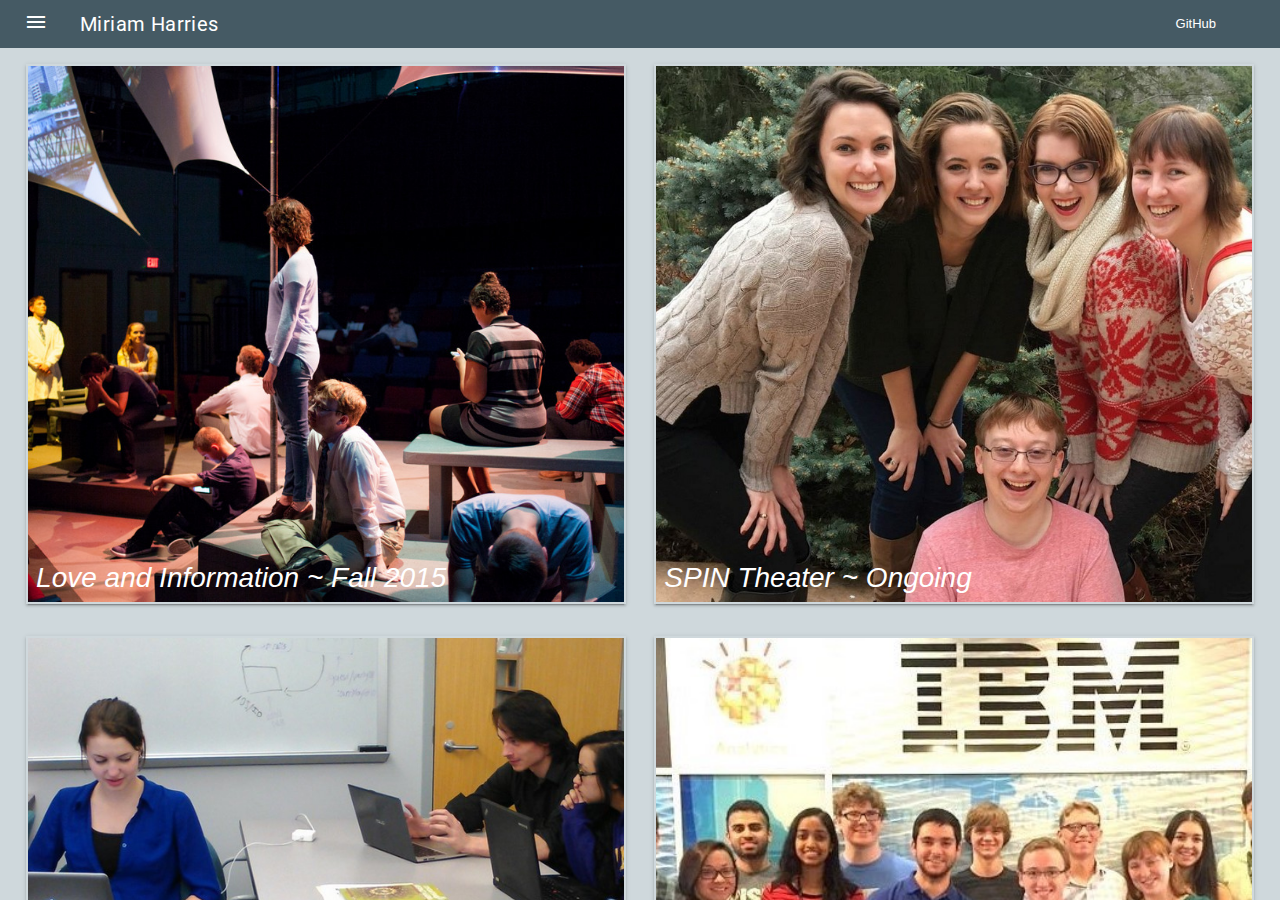
<file: index.html>
﻿<!Doctype html>

<head>
    <link rel="stylesheet" href="http://fonts.googleapis.com/css?family=Roboto:300,400,500,700" type="text/css">
    <meta name="viewport" content="width=device-width, initial-scale=1.0">
    <link rel="stylesheet" href="./css/material.min.css">
    <link rel="stylesheet" href="./css/palette.css">
    <script src="./js/material.min.js"></script>
    <link rel="stylesheet" href="https://fonts.googleapis.com/icon?family=Material+Icons">
    <link rel="stylesheet" href="./css/custom.css">

    <title>Miriam Harries</title>
</head>

<body onload="loadFunctions()">
<div class="mdl-layout mdl-js-layout">
  <header id="header" class="mdl-layout__header mdl-layout__header--scroll">
    <div class="mdl-layout__header-row dark-primary-color">
      <!-- Title -->
      <span class="mdl-layout-title">Miriam Harries</span>
      <!-- Add spacer, to align navigation to the right -->
      <div class="mdl-layout-spacer"></div>
      <!-- Navigation -->
      <nav class="mdl-navigation">
        <a class="mdl-navigation__link" href="https://github.com/harrmi02">GitHub</a>
      </nav>
    </div>
  </header>
  <div class="mdl-layout__drawer">
    <span class="mdl-layout-title">Miriam Harries</span>
    <nav class="mdl-navigation">
      <a class="mdl-navigation__link" href="https://github.com/harrmi02">GitHub</a>
    </nav>
  </div>
  
  <main class="mdl-layout__content light-primary-color">
    
    <div class="page-content">
      
        <div id="limodal" class="modal mdl-shadow--4dp light-primary-color">
            
          <div class="mdl-tabs mdl-js-tabs mdl-js-ripple-effect primary-text-color">
            <!-- Icon button -->
          
            <div class="mdl-tabs__tab-bar">
                    <a href="#loveinfo1" class="mdl-tabs__tab is-active">Communication</a>
                    <a href="#loveinfo2" class="mdl-tabs__tab">Organization</a>
                    <a href="#loveinfo3" class="mdl-tabs__tab">Coordination</a>
                    <button class="mdl-button mdl-js-button mdl-button--icon mdl-button--colored">
                      <i class="material-icons">highlight_off</i>
                    </button>
                    </div> 
              
                <div class="mdl-tabs__panel is-active" id="loveinfo1">
                  <div class="mdl-card modal-card light-primary-color ">
                      
                    <div class="mdl-card__media">
                      <img src="img/portfolio/LoveAndInformation.jpg" style="width:100%"/>
                      <a href="http://www.brittanytodd.com" class="mdl-button mdl-js-button mdl-js-ripple-effect">
                        Photography by Brittany
                      </a>
                    </div>
                    <div class="mdl-card__supporting-text primary-text-color">
                      Stage managing this show with the Luther College Visual & Performing Arts department was my first experience as a primary facilitator
                      of a complex collaborative project. The script leaves the setting and context of each scene up to the production, so the cast, production staff,
                      and technicians relied on me to ensure clear and consistent communication between everyone involved.
                  </div>
                </div>
                </div>
                <div class="mdl-tabs__panel" id="loveinfo2">
                  <div class="mdl-card modal-card light-primary-color">
                    
                    <div class="mdl-card__media">
                      <img src="img/portfolio/Spreadsheet.png" style="max-width=75%; width:100%"/>
                    </div>
                    <div class="mdl-card__supporting-text primary-text-color">
                      I used this Google spreadsheet to keep the costume, lighting, and sound designers informed of any decisions that were made or changed during each rehearsal.
                      I recorded each day&#8217;s changes in a new color to make them easy to find, as well as sending out reports after each rehearsal detailing what we worked
                      on and what we decided or changed. This eased the problem of the designers having to wait for the director and cast to make decisions by making it possible
                      for the designers to start work on the scenes that were set while the cast continued to experiment with other scenes instead of having to wait for everything
                      to be decided.
                      </div>
                  </div>
                </div>
                  <div class="mdl-tabs__panel" id="loveinfo3">
                  <div class="mdl-card modal-card light-primary-color">
                    
                    <div class="mdl-card__media">
                      <img src="img/portfolio/Script.jpg" style="width:100%"/>
                    </div>
                    <div class="mdl-card__supporting-text primary-text-color">
                      During the performances, I shifted from facilitating the collaboration between the cast, director, and designers to coordinating the light board operator,
                      the sound board operator, and two projector operators. This is a page from my script, where I wrote out the order of the warnings and cues I needed to 
                      give the technicians in order to effectively and smoothly transition between scenes.
                      </div>
                  </div>
                </div>
                
              </div>
        </div>
        
         <div id="spinmodal" class="modal mdl-shadow--4dp light-primary-color">
            
          <div class="mdl-tabs mdl-js-tabs mdl-js-ripple-effect primary-text-color"  style="width:100%">
            <!-- Icon button -->
          
            <div class="mdl-tabs__tab-bar no-tabs">
                <button class="mdl-button mdl-js-button mdl-button--icon mdl-button--colored">
                  <i class="material-icons">highlight_off</i>
                </button>
                </div> 
              
                <div class="mdl-tabs__panel is-active" id="spinPanel">
                  <div class="mdl-card modal-card light-primary-color ">
                    
                    <div class="mdl-card__media">
                      <img src="img/portfolio/SPINboard.jpg" style="width:100%"/>
                    </div>
                    <div class="mdl-card__supporting-text primary-text-color">
                      SPIN Theater is the student-run theater group at Luther College. As the technical director, I work with the four other members of the board of directors
                      (pictured above) to put on shows and events that offer opportunities beyond those offered by the department. Although we each have a focus, we make 
                      decisions together and all step in where ever we are needed. As our artistic director likes to say, <q>We all do everything.</q>
                      </div>
                  </div>
                </div>               
              </div>
        </div>
        
         <div id="seniormodal" class="modal mdl-shadow--4dp light-primary-color">
            
          <div class="mdl-tabs mdl-js-tabs mdl-js-ripple-effect primary-text-color">
         
            <div class="mdl-tabs__tab-bar">
                    <a href="#sp1" class="mdl-tabs__tab is-active">Collaboration</a>
                    <a href="#sp2" class="mdl-tabs__tab">Initiative</a>
                    <button class="mdl-button mdl-js-button mdl-button--icon mdl-button--colored">
                      <i class="material-icons">highlight_off</i>
                    </button>
                </div>
              
                <div class="mdl-tabs__panel is-active" id="sp1">
                  <div class="mdl-card modal-card light-primary-color">
                    
                    <div class="mdl-card__media">
                      <img src="img/portfolio/SeniorProject.jpg" style="width:100%"/>
                    </div>
                    <div class="mdl-card__supporting-text primary-text-color">
                      My senior project at Luther has been to work with four other students to code a web application that will help building administrators track
                      <q>lost and found</q> items. This has been my first experience with a long term collaborative coding project, particularly one where we have 
                      complete control over our design and implementation. We spent a lot of time at the beginning of the project discussing what we wanted to do 
                      and how until we were all on the same page, and we continue to check in with one another as we reach new phases of development.
                      </div>
                  </div>
                  
                </div>
                <div class="mdl-tabs__panel" id="sp2">
                  <div class="mdl-card modal-card light-primary-color">
                    
                    <div class="mdl-card__media">
                      <img src="img/portfolio/LostandFound.png" style="width:100%"/>
                    </div>
                    <div class="mdl-card__supporting-text primary-text-color">
                      My primary task so far has been the guest user functionality, which allows students to look up where their lost item is most likely to be. 
                      This functionality incorporates all layers of our application, as it requires the page to communicate with the server which then queries the 
                      database and returns the results to the page to be displayed, as shown above. In order to build it, I researched how to search through a 
                      database when the search terms are not pre-defined, as well as the technologies we are using for our application and how they fit together.  
                      With that knowledge, I was able to develop both the guest search and the primary search functionality for the entire application.
                      </div>
                  </div>
                </div>
              </div>
        </div>
        
        <div id="ibmmodal" class="modal mdl-shadow--4dp light-primary-color">
            
          <div class="mdl-tabs mdl-js-tabs mdl-js-ripple-effect primary-text-color" >
            <!-- Icon button -->
          
            <div class="mdl-tabs__tab-bar no-tabs">
                    <button class="mdl-button mdl-js-button mdl-button--icon mdl-button--colored">
                      <i class="material-icons">highlight_off</i>
                    </button>
                    </div> 
              
                <div class="mdl-tabs__panel is-active" id="ibmPanel">
                  <div class="mdl-card modal-card light-primary-color ">
                    
                    <div class="mdl-card__media">
                      <img src="img/portfolio/cloud (2).jpg" style="width:100%"/>
                    </div>
                    <div class="mdl-card__supporting-text primary-text-color">
                      In the summer of 2015 I interned as a software developer with IBM Cloud in Rochester, MN. My primary project was to take a concept
                       and a handful of guidelines from their security team and turn it into a functioning prototype program by the end of the summer. 
                       With a little guidance from my on-site mentor, I researched the technologies my program would need to interact with and 
                       existing ways to work with them. I then successfully developed the prototype program by putting together the existing interfaces in a way
                       that, although sometimes unconventional, accomplished the goal the security team had given me.
                      </div>
                  </div>
                </div>               
              </div>
        </div>
        
        <div id="metamodal" class="modal mdl-shadow--4dp light-primary-color">
            
          <div class="mdl-tabs mdl-js-tabs mdl-js-ripple-effect primary-text-color">
         
            <div class="mdl-tabs__tab-bar no-tabs">
                    <button class="mdl-button mdl-js-button mdl-button--icon mdl-button--colored">
                      <i class="material-icons">highlight_off</i>
                    </button>
                </div>
              
                <div class="mdl-tabs__panel is-active" id="meta1">
                  <div class="mdl-card modal-card light-primary-color">
                    
                    <div class="mdl-card__media">
                      <img src="img/portfolio/MetaCandles.jpg" style="width:100%"/>
                      <a href="http://www.brittanytodd.com" class="mdl-button mdl-js-button mdl-js-ripple-effect">
                        Photography by Brittany
                      </a>
                    </div>
                    <div class="mdl-card__supporting-text primary-text-color">
                      While assistant stage managing this show at Luther College, I learned to better lead and mentor my peers.
                      My primary responsibility was to prepare the understudies to step in for any role should an actor fall ill or otherwise have to leave the show.
                      I worked with them to plan out when they should have the lines memorized, when they could fill in for other actors during rehearsals, and when 
                      they would start to rehearse independently from the rest of the cast. When we did separate from the cast, I led their rehearsals on the 
                      director&#8217;s behalf.
                      </div>
                  </div>
                  
                </div>
              </div>
        </div>
        
        <div id="vibemodal" class="modal mdl-shadow--4dp light-primary-color">
            
          <div class="mdl-tabs mdl-js-tabs mdl-js-ripple-effect primary-text-color">
            
            <div class="mdl-tabs__tab-bar">
                    <a href="#vibe1" class="mdl-tabs__tab is-active">Responsiveness</a>
                    <a href="#vibe2" class="mdl-tabs__tab">Preparation</a>
                    <button class="mdl-button mdl-js-button mdl-button--icon mdl-button--colored">
                      <i class="material-icons">highlight_off</i>
                    </button>
                </div>
              
                <div class="mdl-tabs__panel is-active" id="vibe1">
                  <div class="mdl-card modal-card light-primary-color">
                    
                    <div class="mdl-card__media">
                      <img src="img/portfolio/VibeHands.jpg" style="width:100%"/>
                      <a href="http://www.brittanytodd.com" class="mdl-button mdl-js-button mdl-js-ripple-effect">
                        Photography by Brittany
                      </a>
                    </div>
                    <div class="mdl-card__supporting-text primary-text-color">
                      When I performed in this Luther College production, I pushed myself to be in tune with and responsive to my scene partner. My character and her
                      love interest, pictured above,
                      share several emotionally intimate scenes that rely heavily on subtext. This was especially significant, and in 
                      some ways especially challenging, because my character&#8217;s love interest was portrayed by two women over the course of the production.
                       Whenever I changed from one scene partner to the other, I knew I could not rely on the habits I had already formed. Instead, I challenged myself to respond
                      truthfully to my partner and the given moment.
                      </div>
                  </div>
                  
                </div>                
                <div class="mdl-tabs__panel" id="vibe2">
                  <div class="mdl-card modal-card light-primary-color">
                    
                    <div class="mdl-card__media">
                      <img src="img/portfolio/VibeClass.jpg" width="100%"/>
                      <a href="http://www.brittanytodd.com" class="mdl-button mdl-js-button mdl-js-ripple-effect">
                        Photography by Brittany
                      </a>
                    </div>
                    <div class="mdl-card__supporting-text primary-text-color">
                      I portrayed
                      Annie, a midwife who assisted a docter in treating wealthy women for hysteria, so many historical factors contributed to my performance. I and several
                      of my cast mates read <i>The Technology of Orgasm</i> by Rachel P. Maines to better understand the societal ideas surrounding 
                      hysteria and its treatment at the time. I also spent quite a bit of time considering how class differeces should inform the way I responded to the other 
                      characters. In particular, I and the actress portaying Mrs. Daldry, Annie&#8217;s love interest (who also happens to be considerably above her in 
                      station), payed close attention to how class barriers would affect our characters&#8217; developing relationship.
                      
                      </div>
                  </div>
                  
                </div>
              </div>
        </div>
        
        <div id="proofmodal" class="modal mdl-shadow--4dp light-primary-color">
            
          <div class="mdl-tabs mdl-js-tabs mdl-js-ripple-effect primary-text-color">
            
            <div class="mdl-tabs__tab-bar">
                    <a href="#proof1" class="mdl-tabs__tab is-active">Interdiscipline</a>
                    <a href="#proof2" class="mdl-tabs__tab">Listening</a>
                    <button class="mdl-button mdl-js-button mdl-button--icon mdl-button--colored">
                      <i class="material-icons">highlight_off</i>
                    </button>
                </div>
              
                <div class="mdl-tabs__panel is-active" id="proof1">
                  <div class="mdl-card modal-card light-primary-color">
                    
                    <div class="mdl-card__media">
                      <img src="img/portfolio/ProofDiscuss.jpg" style="width:100%"/>
                      <a href="http://www.brittanytodd.com" class="mdl-button mdl-js-button mdl-js-ripple-effect">
                        Photography by Brittany
                      </a>
                    </div>
                    <div class="mdl-card__supporting-text primary-text-color">
                      I first combined my academic interests with my love of theater when I portrayed Catherine in Luther College&#8217;s production of
                      <i>Proof</i>. Catherine is a young mathematical genius struggling with the idea that she may have inherited both her father&#8217;s talent
                      for mathematics and his mental illness. 
                      My own mathematics background (although it is nowhere near as extensive as Catherine&#8217;s),
                      enabled me to understand the context and significance of the events of the show without becoming intimidated by mathematical terms and references,
                      which in turn allowed me to spend my time exploring her intense emotional journey.
                     
                      </div>
                  </div>
                  
                </div>
                <div class="mdl-tabs__panel" id="proof2">
                  <div class="mdl-card modal-card light-primary-color">
                    
                    <div class="mdl-card__media">
                      <img src="img/portfolio/ProofPoint.jpg" width="100%"/>
                      <a href="http://www.brittanytodd.com" class="mdl-button mdl-js-button mdl-js-ripple-effect">
                        Photography by Brittany
                      </a>
                    </div>
                    <div class="mdl-card__supporting-text primary-text-color">
                      This was the show where I began to truly understand what it means to listen to your scene partner. <i>Proof</i> is a four person show where each scene 
                      takes place between two or three characters. With such a small cast and so much time together, we had more freedom than
                      usual to respond to each other and even to the audience. The audience reactions helped us see several of the scenes in the show in new ways,
                      and we were all attentive enough to each other to be able to explore those variations without worrying that our scene partners would not keep up.
                      </div>
                  </div>
                  
                </div>
              </div>
        </div>
        
        <div id="arcmodal" class="modal mdl-shadow--4dp light-primary-color">
            
          <div class="mdl-tabs mdl-js-tabs mdl-js-ripple-effect primary-text-color">
           
            <div class="mdl-tabs__tab-bar no-tabs">
                    <button class="mdl-button mdl-js-button mdl-button--icon mdl-button--colored">
                      <i class="material-icons">highlight_off</i>
                    </button>
                </div>
              
                <div class="mdl-tabs__panel is-active" id="arcadia1">
                  <div class="mdl-card modal-card light-primary-color">
                    
                    <div class="mdl-card__media">
                      <img src="img/portfolio/ArcadiaProps.jpg" style="width:100%"/>
                      <a href="http://www.brittanytodd.com" class="mdl-button mdl-js-button mdl-js-ripple-effect">
                        Photography by Brittany
                      </a>
                    </div>
                    <div class="mdl-card__supporting-text primary-text-color">
                      Designing props for this Luther College show was my first experience having a significant role in the design of the show. <i>Arcadia</i>
                      is a show that not only uses a multitude of props but uses props from two different time periods. The creative team relied on me to keep track of
                      what props were needed, where they needed to be, and when they needed to get there. I was also in charge of finding or making the majority of the 
                      props themselves, including aging and weathering a ridiculous number of books. Although my work was largely independent, I kept in constant 
                      communication with the director and designers to make sure that my 
                      work stayed consistent with their vision. 
                      </div>
                  </div>
                  
                </div>               
              </div>
        </div>
        
        <div id="content" class="dark-primary-color">
       </div>   
      <div class="mdl-grid">
        <div id="lidiv" class="mdl-cell mdl-cell--6-col mdl-cell--8-col-tablet mdl-cell--4-col-phone light-primary-color text-primary-color">
     <div class="mdl-card mdl-shadow--2dp image-card" id="loveinfo" style="background: url('img/portfolio/LoveAndInformation.jpg') center / cover">
      <div class="mdl-card__title mdl-card--expand"></div>
      <div class="mdl-card__actions">
        <span class="text-primary-color showTitle">Love and Information ~ Fall 2015</span>
      </div>
    </div>
        </div>
        
        <div id="spindiv" class="mdl-cell mdl-cell--6-col mdl-cell--8-col-tablet mdl-cell--4-col-phone light-primary-color text-primary-color">
     <div class="mdl-card mdl-shadow--2dp image-card" id="spin" style="background: url('img/portfolio/SPINboard (2).jpg') center / cover">
      <div class="mdl-card__title mdl-card--expand"></div>
      <div class="mdl-card__actions">
        <span class="text-primary-color showTitle">SPIN Theater ~ Ongoing</span>
      </div>
    </div>
        </div>
            </div>

        <div class="mdl-grid">
        <div id="spdiv" class="mdl-cell mdl-cell--6-col mdl-cell--8-col-tablet mdl-cell--4-col-phone light-primary-color text-primary-color">
    <div class="mdl-card mdl-shadow--2dp image-card" id="senior" style="background: url('img/portfolio/SeniorProject.jpg') center / cover">
      <div class="mdl-card__title mdl-card--expand"></div>
      <div class="mdl-card__actions">
        <span class="text-primary-color showTitle">Lost and Found App ~ Ongoing</span>
      </div>
    </div>
        </div>

        <div id="ibmdiv" class="mdl-cell mdl-cell--6-col mdl-cell--8-col-tablet mdl-cell--4-col-phone light-primary-color text-primary-color">
    <div class="mdl-card mdl-shadow--2dp image-card" id="ibm" style="background: url('img/portfolio/cloud (2).jpg') center / cover">
      <div class="mdl-card__title mdl-card--expand"></div>
      <div class="mdl-card__actions">
        <span class="text-primary-color showTitle">IBM Cloud ~ Summer 2015</span>
      </div>
    </div>
        </div>
    </div>
            <div class="mdl-grid">
             <div id="metadiv" class="mdl-cell mdl-cell--6-col mdl-cell--8-col-tablet mdl-cell--4-col-phone light-primary-color text-primary-color">
    <div class="mdl-card mdl-shadow--2dp image-card" id="meta" style="background: url('img/portfolio/MetaCandles.jpg') center / cover">
      <div class="mdl-card__title mdl-card--expand"></div>
      <div class="mdl-card__actions">
        <span class="text-primary-color showTitle">Metamorphoses ~ Spring 2015</span>
      </div>
    </div>
        </div> 

        <div id="vibediv" class="mdl-cell mdl-cell--6-col mdl-cell--8-col-tablet mdl-cell--4-col-phone light-primary-color text-primary-color">
    <div class="mdl-card mdl-shadow--2dp image-card" id="vibrator" style="background: url('img/portfolio/VibeHands.jpg') center / cover">
      <div class="mdl-card__title mdl-card--expand"></div>
      <div class="mdl-card__actions">
        <span class="text-primary-color showTitle">In the Next Room ~ Fall 2014</span>
      </div>
    </div>
        </div> 
        </div>

           
       <div class="mdl-grid"> 
        <div id = "proofdiv" class="mdl-cell mdl-cell--6-col mdl-cell--8-col-tablet mdl-cell--4-col-phone light-primary-color text-primary-color">
    <div class="mdl-card mdl-shadow--2dp image-card" id="proof" style="background: url('img/portfolio/ProofDiscuss.jpg') center / cover">
      <div class="mdl-card__title mdl-card--expand"></div>
      <div class="mdl-card__actions">
        <span class="text-primary-color showTitle">Proof ~ Fall 2013</span>
      </div>
    </div>
      </div>

      <div id="arcdiv" class="mdl-cell mdl-cell--6-col mdl-cell--8-col-tablet mdl-cell--4-col-phone light-primary-color text-primary-color">
    <div class="mdl-card mdl-shadow--2dp image-card" id="arcadia" style="background: url('img/portfolio/ArcadiaProps.jpg') center / cover">
      <div class="mdl-card__title mdl-card--expand"></div>
      <div class="mdl-card__actions">
        <span class="text-primary-color showTitle">Arcadia ~ Spring 2013</span>
      </div>
    </div>
    </div>
    </div>

  </main>

  <footer class="mdl-mini-footer">
  <div class="mdl-mini-footer__left-section">
    <ul class="mdl-mini-footer__link-list">
      <li>I designed and implemented this site myself using Material Design Lite.</li>
    </ul>
  </div>
  <div class="mld-mini-footer__right-section">
    <ul class="mdl-mini-footer__link-list" >
        <li style="float:right">You can view more of my programming projects on <a href="https://github.com/harrmi02" style="color:#FFFFFF">GitHub</a></li>
    </ul>
  </div>
</footer>
</div>
 <script src="./js/custom.js"></script>
</body>
</file>
<file: css/palette.css>
/* Palette generated by Material Palette - materialpalette.com/blue-grey/brown */

.dark-primary-color    { background: #455A64; }
.default-primary-color { background: #607D8B; }
.light-primary-color   { background: #CFD8DC; }
.text-primary-color    { color: #FFFFFF; }
.accent-color          { background: #795548; }
.primary-text-color    { color: #212121; }
.secondary-text-color  { color: #727272; }
.divider-color         { border-color: #B6B6B6; }
</file>
<file: css/custom.css>
@-ms-viewport {
    width: device-width;
}

.image-card.mdl-card {
	width:100%;
	height: 540px;
	display: inline-flex;
  -webkit-box-sizing: border-box;
    -moz-box-sizing: border-box;
    box-sizing: border-box;
    border-width: 2px;
    border-style: solid;
    border-color: #CFD8DC;
	
	color: #212121;
	overflow: hidden;
	cursor: pointer;
	outline: 0;
	border-radius: 0;
	-webkit-transition: all 0.15s ease-in-out;
	-o-transition: all 0.15s ease-in-out;
	transition: all 0.15s ease-in-out;
}

.image-card:hover,
.image-card:active,
.image-card.active,
.image-card:focus,
.image-card:active:focus,
.image-card.active:focus {
   padding: 2%;
   
     border-style: outset;
  border-color: #455A64;
  border-width: 2px;
   
   	-webkit-box-shadow: 0 3px 6px rgba(0, 0, 0, 0.72), 0 3px 6px rgba(0, 0, 0, 0.72);
	-moz-box-shadow: 0 3px 6px rgba(0, 0, 0, 0.72), 0 3px 6px rgba(0, 0, 0, 0.72);
	box-shadow: 0 3px 6px rgba(0, 0, 0, 0.72), 0 3px 6px rgba(0, 0, 0, 0.72);

}

.mdl-card__media{
  height: auto;
  position: relative;
}

.no-tabs{
  height: 32px;
}

.mdl-tabs__panel{
  -webkit-transition: all 0.5s cubic-bezier(0.23, 1, 0.32, 1), 0.3s ease-in-out;
  transition: all 0.5s cubic-bezier(0.23, 1, 0.32, 1), 0.3s ease-in-out;
	-o-transition: all 0.3s ease-in-out;  
}

.showTitle{
	font-style: italic;
	margin-bottom: 1%;
	text-align: center;
	font-size: 28px;
	font-weight: 500;
}  

.showDesc{
	padding-left: 2%;
  padding-right: 2%;
  margin-top: 0%;
	
}
.showInfo{
	margin-top:0%;
	margin-bottom: 1%;
	padding-right:5%;
	position: relative;
	padding-left: 4%;
	max-width: 95%;
	text-align: center;
}

#content{
  will-change: display;
  min-width: 100%;
  min-height: 100%;
  display: none;
  opacity: .95;
  position: fixed;
  top:0px;
  left: 0px;
  -webkit-transition: all 0.5s cubic-bezier(0.23, 1, 0.32, 1), 0.4s ease-in-out;
  transition: all 0.5s cubic-bezier(0.23, 1, 0.32, 1), 0.4s ease-in-out;
	-o-transition: all 0.4s ease-in-out;
  overflow: visible;
}

#lidiv, #vibediv, #spdiv, #proofdiv{
  padding-left: 0.8%;
  padding-right: 0.5%;
}

#metadiv, #spindiv, #ibmdiv, #arcdiv{
  padding-right: 0.8%;
  padding-left: 0.5%;
}

#spinmodal{
  min-width:800px;
}

#seniormodal{
  min-width: 940px;
}

#ibmmodal, #vibemodal, #proofmodal{
  min-width: 840px;
}

#metamodal, #arcmodal{
  min-width: 860px;
}

#limodal{
  min-width: 40%;
}

.modal {
  will-change: visibility, opacity;
  display: -webkit-box;
  display: -webkit-flex;
  display: -ms-flexbox;
  display: flex;
  -webkit-box-align: center;
  -webkit-align-items: center;
  -ms-flex-align: center;
  align-items: center;
  -webkit-box-pack: center;
  -webkit-justify-content: center;
  -ms-flex-pack: center;
  justify-content: center;
  min-width: 55%;
  
  position: fixed;
  top: 52px;
  max-height: 94%;
  left: 50%;
  -webkit-transform: translate(-50%, 0%);
      -ms-transform: translate(-50%, 0%);
          transform: translate(-50%, 0%);
  overflow-y: auto;
  overflow-x: hidden;
  z-index: 1000;
  visibility: hidden;
  opacity: 0;
  -webkit-transition: all 0.5s cubic-bezier(0.23, 1, 0.32, 1), 0.4s ease-in-out, max-height 2s;
          transition: all 0.5s cubic-bezier(0.23, 1, 0.32, 1), 0.4s ease-in-out, max-height 2s;
	-o-transition: all 0.4s ease-in-out, height 2s, width 2s;
}

@media screen and (max-width: 961px){
  
  #lidiv, #vibediv, #spdiv, #proofdiv{
    padding-left: 0.1;
    padding-right: 0.05;
  }
  
  #metadiv, #spindiv, #ibmdiv, #arcdiv{
    padding-right: 0.05;
    padding-left: 0.1;
  }
  
  .modal{
    top: 12px;
    max-width: 95%;
    max-height: 100%;
    width: 100%;
    height: auto;
  }
  
  #spinmodal, #seniormodal, #ibmmodal, #vibemodal, #proofmodal, #metamodal, #arcmodal{
    min-width: 0px;  
  }
  
  
}

.modal--active {
  visibility: visible;
  opacity: 1;
}

.modal-card{
  width: 100%;
  position: relative;
}

.mdl-tabs__tab-bar{
  position: relative;
}

.mdl-button--icon{
  position: absolute;
  right: 2px;
}

.mdl-button{
  position: absolute;
  bottom: 0;
  right:0;
  color: #B6B6B6;
}
</file>
<file: css/material.min.css>
/**
 * material-design-lite - Material Design Components in CSS, JS and HTML
 * @version v1.0.6
 * @license Apache-2.0
 * @copyright 2015 Google, Inc.
 * @link https://github.com/google/material-design-lite
 */
@charset "UTF-8";html{color:rgba(0,0,0,.87)}::-moz-selection{background:#b3d4fc;text-shadow:none}::selection{background:#b3d4fc;text-shadow:none}hr{display:block;height:1px;border:0;border-top:1px solid #ccc;margin:1em 0;padding:0}audio,canvas,iframe,img,svg,video{vertical-align:middle}fieldset{border:0;margin:0;padding:0}textarea{resize:vertical}.browserupgrade{margin:.2em 0;background:#ccc;color:#000;padding:.2em 0}.hidden{display:none!important}.visuallyhidden{border:0;clip:rect(0 0 0 0);height:1px;margin:-1px;overflow:hidden;padding:0;position:absolute;width:1px}.visuallyhidden.focusable:active,.visuallyhidden.focusable:focus{clip:auto;height:auto;margin:0;overflow:visible;position:static;width:auto}.invisible{visibility:hidden}.clearfix:before,.clearfix:after{content:" ";display:table}.clearfix:after{clear:both}@media print{*,*:before,*:after,*:first-letter,*:first-line{background:0 0!important;color:#000!important;box-shadow:none!important;text-shadow:none!important}a,a:visited{text-decoration:underline}a[href]:after{content:" (" attr(href)")"}abbr[title]:after{content:" (" attr(title)")"}a[href^="#"]:after,a[href^="javascript:"]:after{content:""}pre,blockquote{border:1px solid #999;page-break-inside:avoid}thead{display:table-header-group}tr,img{page-break-inside:avoid}img{max-width:100%!important}p,h2,h3{orphans:3;widows:3}h2,h3{page-break-after:avoid}}a,.mdl-accordion,.mdl-button,.mdl-card,.mdl-checkbox,.mdl-dropdown-menu,.mdl-icon-toggle,.mdl-item,.mdl-radio,.mdl-slider,.mdl-switch,.mdl-tabs__tab{-webkit-tap-highlight-color:transparent;-webkit-tap-highlight-color:rgba(255,255,255,0)}html{width:100%;height:100%;-ms-touch-action:manipulation;touch-action:manipulation}body{width:100%;min-height:100%}main{display:block}*[hidden]{display:none!important}html,body{font-family:"Helvetica","Arial",sans-serif;font-size:14px;font-weight:400;line-height:20px}h1,h2,h3,h4,h5,h6,p{padding:0}h1 small,h2 small,h3 small,h4 small,h5 small,h6 small{font-family:"Roboto","Helvetica","Arial",sans-serif;font-weight:400;line-height:1.35;letter-spacing:-.02em;opacity:.54;font-size:.6em}h1{font-size:56px;line-height:1.35;letter-spacing:-.02em;margin:24px 0}h1,h2{font-family:"Roboto","Helvetica","Arial",sans-serif;font-weight:400}h2{font-size:45px;line-height:48px}h2,h3{margin:24px 0}h3{font-size:34px;line-height:40px}h3,h4{font-family:"Roboto","Helvetica","Arial",sans-serif;font-weight:400}h4{font-size:24px;line-height:32px;-moz-osx-font-smoothing:grayscale;margin:24px 0 16px}h5{font-size:20px;font-weight:500;line-height:1;letter-spacing:.02em}h5,h6{font-family:"Roboto","Helvetica","Arial",sans-serif;margin:24px 0 16px}h6{font-size:16px;letter-spacing:.04em}h6,p{font-weight:400;line-height:24px}p{font-size:14px;letter-spacing:0;margin:0 0 16px}a{color:rgb(68,138,255);font-weight:500}blockquote{font-family:"Roboto","Helvetica","Arial",sans-serif;position:relative;font-size:24px;font-weight:300;font-style:italic;line-height:1.35;letter-spacing:.08em}blockquote:before{position:absolute;left:-.5em;content:'“'}blockquote:after{content:'”';margin-left:-.05em}mark{background-color:#f4ff81}dt{font-weight:700}address{font-size:12px;line-height:1;font-style:normal}address,ul,ol{font-weight:400;letter-spacing:0}ul,ol{font-size:14px;line-height:24px}.mdl-typography--display-4,.mdl-typography--display-4-color-contrast{font-family:"Roboto","Helvetica","Arial",sans-serif;font-size:112px;font-weight:300;line-height:1;letter-spacing:-.04em}.mdl-typography--display-4-color-contrast{opacity:.54}.mdl-typography--display-3,.mdl-typography--display-3-color-contrast{font-family:"Roboto","Helvetica","Arial",sans-serif;font-size:56px;font-weight:400;line-height:1.35;letter-spacing:-.02em}.mdl-typography--display-3-color-contrast{opacity:.54}.mdl-typography--display-2,.mdl-typography--display-2-color-contrast{font-family:"Roboto","Helvetica","Arial",sans-serif;font-size:45px;font-weight:400;line-height:48px}.mdl-typography--display-2-color-contrast{opacity:.54}.mdl-typography--display-1,.mdl-typography--display-1-color-contrast{font-family:"Roboto","Helvetica","Arial",sans-serif;font-size:34px;font-weight:400;line-height:40px}.mdl-typography--display-1-color-contrast{opacity:.54}.mdl-typography--headline,.mdl-typography--headline-color-contrast{font-family:"Roboto","Helvetica","Arial",sans-serif;font-size:24px;font-weight:400;line-height:32px;-moz-osx-font-smoothing:grayscale}.mdl-typography--headline-color-contrast{opacity:.87}.mdl-typography--title,.mdl-typography--title-color-contrast{font-family:"Roboto","Helvetica","Arial",sans-serif;font-size:20px;font-weight:500;line-height:1;letter-spacing:.02em}.mdl-typography--title-color-contrast{opacity:.87}.mdl-typography--subhead,.mdl-typography--subhead-color-contrast{font-family:"Roboto","Helvetica","Arial",sans-serif;font-size:16px;font-weight:400;line-height:24px;letter-spacing:.04em}.mdl-typography--subhead-color-contrast{opacity:.87}.mdl-typography--body-2,.mdl-typography--body-2-color-contrast{font-size:14px;font-weight:700;line-height:24px;letter-spacing:0}.mdl-typography--body-2-color-contrast{opacity:.87}.mdl-typography--body-1,.mdl-typography--body-1-color-contrast{font-size:14px;font-weight:400;line-height:24px;letter-spacing:0}.mdl-typography--body-1-color-contrast{opacity:.87}.mdl-typography--body-2-force-preferred-font,.mdl-typography--body-2-force-preferred-font-color-contrast{font-family:"Roboto","Helvetica","Arial",sans-serif;font-size:14px;font-weight:500;line-height:24px;letter-spacing:0}.mdl-typography--body-2-force-preferred-font-color-contrast{opacity:.87}.mdl-typography--body-1-force-preferred-font,.mdl-typography--body-1-force-preferred-font-color-contrast{font-family:"Roboto","Helvetica","Arial",sans-serif;font-size:14px;font-weight:400;line-height:24px;letter-spacing:0}.mdl-typography--body-1-force-preferred-font-color-contrast{opacity:.87}.mdl-typography--caption,.mdl-typography--caption-force-preferred-font{font-size:12px;font-weight:400;line-height:1;letter-spacing:0}.mdl-typography--caption-force-preferred-font{font-family:"Roboto","Helvetica","Arial",sans-serif}.mdl-typography--caption-color-contrast,.mdl-typography--caption-force-preferred-font-color-contrast{font-size:12px;font-weight:400;line-height:1;letter-spacing:0;opacity:.54}.mdl-typography--caption-force-preferred-font-color-contrast,.mdl-typography--menu{font-family:"Roboto","Helvetica","Arial",sans-serif}.mdl-typography--menu{font-size:14px;font-weight:500;line-height:1;letter-spacing:0}.mdl-typography--menu-color-contrast{opacity:.87}.mdl-typography--menu-color-contrast,.mdl-typography--button,.mdl-typography--button-color-contrast{font-family:"Roboto","Helvetica","Arial",sans-serif;font-size:14px;font-weight:500;line-height:1;letter-spacing:0}.mdl-typography--button,.mdl-typography--button-color-contrast{text-transform:uppercase}.mdl-typography--button-color-contrast{opacity:.87}.mdl-typography--text-left{text-align:left}.mdl-typography--text-right{text-align:right}.mdl-typography--text-center{text-align:center}.mdl-typography--text-justify{text-align:justify}.mdl-typography--text-nowrap{white-space:nowrap}.mdl-typography--text-lowercase{text-transform:lowercase}.mdl-typography--text-uppercase{text-transform:uppercase}.mdl-typography--text-capitalize{text-transform:capitalize}.mdl-typography--font-thin{font-weight:200!important}.mdl-typography--font-light{font-weight:300!important}.mdl-typography--font-regular{font-weight:400!important}.mdl-typography--font-medium{font-weight:500!important}.mdl-typography--font-bold{font-weight:700!important}.mdl-typography--font-black{font-weight:900!important}.mdl-color-text--red{color:#f44336 !important}.mdl-color--red{background-color:#f44336 !important}.mdl-color-text--red-50{color:#ffebee !important}.mdl-color--red-50{background-color:#ffebee !important}.mdl-color-text--red-100{color:#ffcdd2 !important}.mdl-color--red-100{background-color:#ffcdd2 !important}.mdl-color-text--red-200{color:#ef9a9a !important}.mdl-color--red-200{background-color:#ef9a9a !important}.mdl-color-text--red-300{color:#e57373 !important}.mdl-color--red-300{background-color:#e57373 !important}.mdl-color-text--red-400{color:#ef5350 !important}.mdl-color--red-400{background-color:#ef5350 !important}.mdl-color-text--red-500{color:#f44336 !important}.mdl-color--red-500{background-color:#f44336 !important}.mdl-color-text--red-600{color:#e53935 !important}.mdl-color--red-600{background-color:#e53935 !important}.mdl-color-text--red-700{color:#d32f2f !important}.mdl-color--red-700{background-color:#d32f2f !important}.mdl-color-text--red-800{color:#c62828 !important}.mdl-color--red-800{background-color:#c62828 !important}.mdl-color-text--red-900{color:#b71c1c !important}.mdl-color--red-900{background-color:#b71c1c !important}.mdl-color-text--red-A100{color:#ff8a80 !important}.mdl-color--red-A100{background-color:#ff8a80 !important}.mdl-color-text--red-A200{color:#ff5252 !important}.mdl-color--red-A200{background-color:#ff5252 !important}.mdl-color-text--red-A400{color:#ff1744 !important}.mdl-color--red-A400{background-color:#ff1744 !important}.mdl-color-text--red-A700{color:#d50000 !important}.mdl-color--red-A700{background-color:#d50000 !important}.mdl-color-text--pink{color:#e91e63 !important}.mdl-color--pink{background-color:#e91e63 !important}.mdl-color-text--pink-50{color:#fce4ec !important}.mdl-color--pink-50{background-color:#fce4ec !important}.mdl-color-text--pink-100{color:#f8bbd0 !important}.mdl-color--pink-100{background-color:#f8bbd0 !important}.mdl-color-text--pink-200{color:#f48fb1 !important}.mdl-color--pink-200{background-color:#f48fb1 !important}.mdl-color-text--pink-300{color:#f06292 !important}.mdl-color--pink-300{background-color:#f06292 !important}.mdl-color-text--pink-400{color:#ec407a !important}.mdl-color--pink-400{background-color:#ec407a !important}.mdl-color-text--pink-500{color:#e91e63 !important}.mdl-color--pink-500{background-color:#e91e63 !important}.mdl-color-text--pink-600{color:#d81b60 !important}.mdl-color--pink-600{background-color:#d81b60 !important}.mdl-color-text--pink-700{color:#c2185b !important}.mdl-color--pink-700{background-color:#c2185b !important}.mdl-color-text--pink-800{color:#ad1457 !important}.mdl-color--pink-800{background-color:#ad1457 !important}.mdl-color-text--pink-900{color:#880e4f !important}.mdl-color--pink-900{background-color:#880e4f !important}.mdl-color-text--pink-A100{color:#ff80ab !important}.mdl-color--pink-A100{background-color:#ff80ab !important}.mdl-color-text--pink-A200{color:#ff4081 !important}.mdl-color--pink-A200{background-color:#ff4081 !important}.mdl-color-text--pink-A400{color:#f50057 !important}.mdl-color--pink-A400{background-color:#f50057 !important}.mdl-color-text--pink-A700{color:#c51162 !important}.mdl-color--pink-A700{background-color:#c51162 !important}.mdl-color-text--purple{color:#9c27b0 !important}.mdl-color--purple{background-color:#9c27b0 !important}.mdl-color-text--purple-50{color:#f3e5f5 !important}.mdl-color--purple-50{background-color:#f3e5f5 !important}.mdl-color-text--purple-100{color:#e1bee7 !important}.mdl-color--purple-100{background-color:#e1bee7 !important}.mdl-color-text--purple-200{color:#ce93d8 !important}.mdl-color--purple-200{background-color:#ce93d8 !important}.mdl-color-text--purple-300{color:#ba68c8 !important}.mdl-color--purple-300{background-color:#ba68c8 !important}.mdl-color-text--purple-400{color:#ab47bc !important}.mdl-color--purple-400{background-color:#ab47bc !important}.mdl-color-text--purple-500{color:#9c27b0 !important}.mdl-color--purple-500{background-color:#9c27b0 !important}.mdl-color-text--purple-600{color:#8e24aa !important}.mdl-color--purple-600{background-color:#8e24aa !important}.mdl-color-text--purple-700{color:#7b1fa2 !important}.mdl-color--purple-700{background-color:#7b1fa2 !important}.mdl-color-text--purple-800{color:#6a1b9a !important}.mdl-color--purple-800{background-color:#6a1b9a !important}.mdl-color-text--purple-900{color:#4a148c !important}.mdl-color--purple-900{background-color:#4a148c !important}.mdl-color-text--purple-A100{color:#ea80fc !important}.mdl-color--purple-A100{background-color:#ea80fc !important}.mdl-color-text--purple-A200{color:#e040fb !important}.mdl-color--purple-A200{background-color:#e040fb !important}.mdl-color-text--purple-A400{color:#d500f9 !important}.mdl-color--purple-A400{background-color:#d500f9 !important}.mdl-color-text--purple-A700{color:#a0f !important}.mdl-color--purple-A700{background-color:#a0f !important}.mdl-color-text--deep-purple{color:#673ab7 !important}.mdl-color--deep-purple{background-color:#673ab7 !important}.mdl-color-text--deep-purple-50{color:#ede7f6 !important}.mdl-color--deep-purple-50{background-color:#ede7f6 !important}.mdl-color-text--deep-purple-100{color:#d1c4e9 !important}.mdl-color--deep-purple-100{background-color:#d1c4e9 !important}.mdl-color-text--deep-purple-200{color:#b39ddb !important}.mdl-color--deep-purple-200{background-color:#b39ddb !important}.mdl-color-text--deep-purple-300{color:#9575cd !important}.mdl-color--deep-purple-300{background-color:#9575cd !important}.mdl-color-text--deep-purple-400{color:#7e57c2 !important}.mdl-color--deep-purple-400{background-color:#7e57c2 !important}.mdl-color-text--deep-purple-500{color:#673ab7 !important}.mdl-color--deep-purple-500{background-color:#673ab7 !important}.mdl-color-text--deep-purple-600{color:#5e35b1 !important}.mdl-color--deep-purple-600{background-color:#5e35b1 !important}.mdl-color-text--deep-purple-700{color:#512da8 !important}.mdl-color--deep-purple-700{background-color:#512da8 !important}.mdl-color-text--deep-purple-800{color:#4527a0 !important}.mdl-color--deep-purple-800{background-color:#4527a0 !important}.mdl-color-text--deep-purple-900{color:#311b92 !important}.mdl-color--deep-purple-900{background-color:#311b92 !important}.mdl-color-text--deep-purple-A100{color:#b388ff !important}.mdl-color--deep-purple-A100{background-color:#b388ff !important}.mdl-color-text--deep-purple-A200{color:#7c4dff !important}.mdl-color--deep-purple-A200{background-color:#7c4dff !important}.mdl-color-text--deep-purple-A400{color:#651fff !important}.mdl-color--deep-purple-A400{background-color:#651fff !important}.mdl-color-text--deep-purple-A700{color:#6200ea !important}.mdl-color--deep-purple-A700{background-color:#6200ea !important}.mdl-color-text--indigo{color:#3f51b5 !important}.mdl-color--indigo{background-color:#3f51b5 !important}.mdl-color-text--indigo-50{color:#e8eaf6 !important}.mdl-color--indigo-50{background-color:#e8eaf6 !important}.mdl-color-text--indigo-100{color:#c5cae9 !important}.mdl-color--indigo-100{background-color:#c5cae9 !important}.mdl-color-text--indigo-200{color:#9fa8da !important}.mdl-color--indigo-200{background-color:#9fa8da !important}.mdl-color-text--indigo-300{color:#7986cb !important}.mdl-color--indigo-300{background-color:#7986cb !important}.mdl-color-text--indigo-400{color:#5c6bc0 !important}.mdl-color--indigo-400{background-color:#5c6bc0 !important}.mdl-color-text--indigo-500{color:#3f51b5 !important}.mdl-color--indigo-500{background-color:#3f51b5 !important}.mdl-color-text--indigo-600{color:#3949ab !important}.mdl-color--indigo-600{background-color:#3949ab !important}.mdl-color-text--indigo-700{color:#303f9f !important}.mdl-color--indigo-700{background-color:#303f9f !important}.mdl-color-text--indigo-800{color:#283593 !important}.mdl-color--indigo-800{background-color:#283593 !important}.mdl-color-text--indigo-900{color:#1a237e !important}.mdl-color--indigo-900{background-color:#1a237e !important}.mdl-color-text--indigo-A100{color:#8c9eff !important}.mdl-color--indigo-A100{background-color:#8c9eff !important}.mdl-color-text--indigo-A200{color:#536dfe !important}.mdl-color--indigo-A200{background-color:#536dfe !important}.mdl-color-text--indigo-A400{color:#3d5afe !important}.mdl-color--indigo-A400{background-color:#3d5afe !important}.mdl-color-text--indigo-A700{color:#304ffe !important}.mdl-color--indigo-A700{background-color:#304ffe !important}.mdl-color-text--blue{color:#2196f3 !important}.mdl-color--blue{background-color:#2196f3 !important}.mdl-color-text--blue-50{color:#e3f2fd !important}.mdl-color--blue-50{background-color:#e3f2fd !important}.mdl-color-text--blue-100{color:#bbdefb !important}.mdl-color--blue-100{background-color:#bbdefb !important}.mdl-color-text--blue-200{color:#90caf9 !important}.mdl-color--blue-200{background-color:#90caf9 !important}.mdl-color-text--blue-300{color:#64b5f6 !important}.mdl-color--blue-300{background-color:#64b5f6 !important}.mdl-color-text--blue-400{color:#42a5f5 !important}.mdl-color--blue-400{background-color:#42a5f5 !important}.mdl-color-text--blue-500{color:#2196f3 !important}.mdl-color--blue-500{background-color:#2196f3 !important}.mdl-color-text--blue-600{color:#1e88e5 !important}.mdl-color--blue-600{background-color:#1e88e5 !important}.mdl-color-text--blue-700{color:#1976d2 !important}.mdl-color--blue-700{background-color:#1976d2 !important}.mdl-color-text--blue-800{color:#1565c0 !important}.mdl-color--blue-800{background-color:#1565c0 !important}.mdl-color-text--blue-900{color:#0d47a1 !important}.mdl-color--blue-900{background-color:#0d47a1 !important}.mdl-color-text--blue-A100{color:#82b1ff !important}.mdl-color--blue-A100{background-color:#82b1ff !important}.mdl-color-text--blue-A200{color:#448aff !important}.mdl-color--blue-A200{background-color:#448aff !important}.mdl-color-text--blue-A400{color:#2979ff !important}.mdl-color--blue-A400{background-color:#2979ff !important}.mdl-color-text--blue-A700{color:#2962ff !important}.mdl-color--blue-A700{background-color:#2962ff !important}.mdl-color-text--light-blue{color:#03a9f4 !important}.mdl-color--light-blue{background-color:#03a9f4 !important}.mdl-color-text--light-blue-50{color:#e1f5fe !important}.mdl-color--light-blue-50{background-color:#e1f5fe !important}.mdl-color-text--light-blue-100{color:#b3e5fc !important}.mdl-color--light-blue-100{background-color:#b3e5fc !important}.mdl-color-text--light-blue-200{color:#81d4fa !important}.mdl-color--light-blue-200{background-color:#81d4fa !important}.mdl-color-text--light-blue-300{color:#4fc3f7 !important}.mdl-color--light-blue-300{background-color:#4fc3f7 !important}.mdl-color-text--light-blue-400{color:#29b6f6 !important}.mdl-color--light-blue-400{background-color:#29b6f6 !important}.mdl-color-text--light-blue-500{color:#03a9f4 !important}.mdl-color--light-blue-500{background-color:#03a9f4 !important}.mdl-color-text--light-blue-600{color:#039be5 !important}.mdl-color--light-blue-600{background-color:#039be5 !important}.mdl-color-text--light-blue-700{color:#0288d1 !important}.mdl-color--light-blue-700{background-color:#0288d1 !important}.mdl-color-text--light-blue-800{color:#0277bd !important}.mdl-color--light-blue-800{background-color:#0277bd !important}.mdl-color-text--light-blue-900{color:#01579b !important}.mdl-color--light-blue-900{background-color:#01579b !important}.mdl-color-text--light-blue-A100{color:#80d8ff !important}.mdl-color--light-blue-A100{background-color:#80d8ff !important}.mdl-color-text--light-blue-A200{color:#40c4ff !important}.mdl-color--light-blue-A200{background-color:#40c4ff !important}.mdl-color-text--light-blue-A400{color:#00b0ff !important}.mdl-color--light-blue-A400{background-color:#00b0ff !important}.mdl-color-text--light-blue-A700{color:#0091ea !important}.mdl-color--light-blue-A700{background-color:#0091ea !important}.mdl-color-text--cyan{color:#00bcd4 !important}.mdl-color--cyan{background-color:#00bcd4 !important}.mdl-color-text--cyan-50{color:#e0f7fa !important}.mdl-color--cyan-50{background-color:#e0f7fa !important}.mdl-color-text--cyan-100{color:#b2ebf2 !important}.mdl-color--cyan-100{background-color:#b2ebf2 !important}.mdl-color-text--cyan-200{color:#80deea !important}.mdl-color--cyan-200{background-color:#80deea !important}.mdl-color-text--cyan-300{color:#4dd0e1 !important}.mdl-color--cyan-300{background-color:#4dd0e1 !important}.mdl-color-text--cyan-400{color:#26c6da !important}.mdl-color--cyan-400{background-color:#26c6da !important}.mdl-color-text--cyan-500{color:#00bcd4 !important}.mdl-color--cyan-500{background-color:#00bcd4 !important}.mdl-color-text--cyan-600{color:#00acc1 !important}.mdl-color--cyan-600{background-color:#00acc1 !important}.mdl-color-text--cyan-700{color:#0097a7 !important}.mdl-color--cyan-700{background-color:#0097a7 !important}.mdl-color-text--cyan-800{color:#00838f !important}.mdl-color--cyan-800{background-color:#00838f !important}.mdl-color-text--cyan-900{color:#006064 !important}.mdl-color--cyan-900{background-color:#006064 !important}.mdl-color-text--cyan-A100{color:#84ffff !important}.mdl-color--cyan-A100{background-color:#84ffff !important}.mdl-color-text--cyan-A200{color:#18ffff !important}.mdl-color--cyan-A200{background-color:#18ffff !important}.mdl-color-text--cyan-A400{color:#00e5ff !important}.mdl-color--cyan-A400{background-color:#00e5ff !important}.mdl-color-text--cyan-A700{color:#00b8d4 !important}.mdl-color--cyan-A700{background-color:#00b8d4 !important}.mdl-color-text--teal{color:#009688 !important}.mdl-color--teal{background-color:#009688 !important}.mdl-color-text--teal-50{color:#e0f2f1 !important}.mdl-color--teal-50{background-color:#e0f2f1 !important}.mdl-color-text--teal-100{color:#b2dfdb !important}.mdl-color--teal-100{background-color:#b2dfdb !important}.mdl-color-text--teal-200{color:#80cbc4 !important}.mdl-color--teal-200{background-color:#80cbc4 !important}.mdl-color-text--teal-300{color:#4db6ac !important}.mdl-color--teal-300{background-color:#4db6ac !important}.mdl-color-text--teal-400{color:#26a69a !important}.mdl-color--teal-400{background-color:#26a69a !important}.mdl-color-text--teal-500{color:#009688 !important}.mdl-color--teal-500{background-color:#009688 !important}.mdl-color-text--teal-600{color:#00897b !important}.mdl-color--teal-600{background-color:#00897b !important}.mdl-color-text--teal-700{color:#00796b !important}.mdl-color--teal-700{background-color:#00796b !important}.mdl-color-text--teal-800{color:#00695c !important}.mdl-color--teal-800{background-color:#00695c !important}.mdl-color-text--teal-900{color:#004d40 !important}.mdl-color--teal-900{background-color:#004d40 !important}.mdl-color-text--teal-A100{color:#a7ffeb !important}.mdl-color--teal-A100{background-color:#a7ffeb !important}.mdl-color-text--teal-A200{color:#64ffda !important}.mdl-color--teal-A200{background-color:#64ffda !important}.mdl-color-text--teal-A400{color:#1de9b6 !important}.mdl-color--teal-A400{background-color:#1de9b6 !important}.mdl-color-text--teal-A700{color:#00bfa5 !important}.mdl-color--teal-A700{background-color:#00bfa5 !important}.mdl-color-text--green{color:#4caf50 !important}.mdl-color--green{background-color:#4caf50 !important}.mdl-color-text--green-50{color:#e8f5e9 !important}.mdl-color--green-50{background-color:#e8f5e9 !important}.mdl-color-text--green-100{color:#c8e6c9 !important}.mdl-color--green-100{background-color:#c8e6c9 !important}.mdl-color-text--green-200{color:#a5d6a7 !important}.mdl-color--green-200{background-color:#a5d6a7 !important}.mdl-color-text--green-300{color:#81c784 !important}.mdl-color--green-300{background-color:#81c784 !important}.mdl-color-text--green-400{color:#66bb6a !important}.mdl-color--green-400{background-color:#66bb6a !important}.mdl-color-text--green-500{color:#4caf50 !important}.mdl-color--green-500{background-color:#4caf50 !important}.mdl-color-text--green-600{color:#43a047 !important}.mdl-color--green-600{background-color:#43a047 !important}.mdl-color-text--green-700{color:#388e3c !important}.mdl-color--green-700{background-color:#388e3c !important}.mdl-color-text--green-800{color:#2e7d32 !important}.mdl-color--green-800{background-color:#2e7d32 !important}.mdl-color-text--green-900{color:#1b5e20 !important}.mdl-color--green-900{background-color:#1b5e20 !important}.mdl-color-text--green-A100{color:#b9f6ca !important}.mdl-color--green-A100{background-color:#b9f6ca !important}.mdl-color-text--green-A200{color:#69f0ae !important}.mdl-color--green-A200{background-color:#69f0ae !important}.mdl-color-text--green-A400{color:#00e676 !important}.mdl-color--green-A400{background-color:#00e676 !important}.mdl-color-text--green-A700{color:#00c853 !important}.mdl-color--green-A700{background-color:#00c853 !important}.mdl-color-text--light-green{color:#8bc34a !important}.mdl-color--light-green{background-color:#8bc34a !important}.mdl-color-text--light-green-50{color:#f1f8e9 !important}.mdl-color--light-green-50{background-color:#f1f8e9 !important}.mdl-color-text--light-green-100{color:#dcedc8 !important}.mdl-color--light-green-100{background-color:#dcedc8 !important}.mdl-color-text--light-green-200{color:#c5e1a5 !important}.mdl-color--light-green-200{background-color:#c5e1a5 !important}.mdl-color-text--light-green-300{color:#aed581 !important}.mdl-color--light-green-300{background-color:#aed581 !important}.mdl-color-text--light-green-400{color:#9ccc65 !important}.mdl-color--light-green-400{background-color:#9ccc65 !important}.mdl-color-text--light-green-500{color:#8bc34a !important}.mdl-color--light-green-500{background-color:#8bc34a !important}.mdl-color-text--light-green-600{color:#7cb342 !important}.mdl-color--light-green-600{background-color:#7cb342 !important}.mdl-color-text--light-green-700{color:#689f38 !important}.mdl-color--light-green-700{background-color:#689f38 !important}.mdl-color-text--light-green-800{color:#558b2f !important}.mdl-color--light-green-800{background-color:#558b2f !important}.mdl-color-text--light-green-900{color:#33691e !important}.mdl-color--light-green-900{background-color:#33691e !important}.mdl-color-text--light-green-A100{color:#ccff90 !important}.mdl-color--light-green-A100{background-color:#ccff90 !important}.mdl-color-text--light-green-A200{color:#b2ff59 !important}.mdl-color--light-green-A200{background-color:#b2ff59 !important}.mdl-color-text--light-green-A400{color:#76ff03 !important}.mdl-color--light-green-A400{background-color:#76ff03 !important}.mdl-color-text--light-green-A700{color:#64dd17 !important}.mdl-color--light-green-A700{background-color:#64dd17 !important}.mdl-color-text--lime{color:#cddc39 !important}.mdl-color--lime{background-color:#cddc39 !important}.mdl-color-text--lime-50{color:#f9fbe7 !important}.mdl-color--lime-50{background-color:#f9fbe7 !important}.mdl-color-text--lime-100{color:#f0f4c3 !important}.mdl-color--lime-100{background-color:#f0f4c3 !important}.mdl-color-text--lime-200{color:#e6ee9c !important}.mdl-color--lime-200{background-color:#e6ee9c !important}.mdl-color-text--lime-300{color:#dce775 !important}.mdl-color--lime-300{background-color:#dce775 !important}.mdl-color-text--lime-400{color:#d4e157 !important}.mdl-color--lime-400{background-color:#d4e157 !important}.mdl-color-text--lime-500{color:#cddc39 !important}.mdl-color--lime-500{background-color:#cddc39 !important}.mdl-color-text--lime-600{color:#c0ca33 !important}.mdl-color--lime-600{background-color:#c0ca33 !important}.mdl-color-text--lime-700{color:#afb42b !important}.mdl-color--lime-700{background-color:#afb42b !important}.mdl-color-text--lime-800{color:#9e9d24 !important}.mdl-color--lime-800{background-color:#9e9d24 !important}.mdl-color-text--lime-900{color:#827717 !important}.mdl-color--lime-900{background-color:#827717 !important}.mdl-color-text--lime-A100{color:#f4ff81 !important}.mdl-color--lime-A100{background-color:#f4ff81 !important}.mdl-color-text--lime-A200{color:#eeff41 !important}.mdl-color--lime-A200{background-color:#eeff41 !important}.mdl-color-text--lime-A400{color:#c6ff00 !important}.mdl-color--lime-A400{background-color:#c6ff00 !important}.mdl-color-text--lime-A700{color:#aeea00 !important}.mdl-color--lime-A700{background-color:#aeea00 !important}.mdl-color-text--yellow{color:#ffeb3b !important}.mdl-color--yellow{background-color:#ffeb3b !important}.mdl-color-text--yellow-50{color:#fffde7 !important}.mdl-color--yellow-50{background-color:#fffde7 !important}.mdl-color-text--yellow-100{color:#fff9c4 !important}.mdl-color--yellow-100{background-color:#fff9c4 !important}.mdl-color-text--yellow-200{color:#fff59d !important}.mdl-color--yellow-200{background-color:#fff59d !important}.mdl-color-text--yellow-300{color:#fff176 !important}.mdl-color--yellow-300{background-color:#fff176 !important}.mdl-color-text--yellow-400{color:#ffee58 !important}.mdl-color--yellow-400{background-color:#ffee58 !important}.mdl-color-text--yellow-500{color:#ffeb3b !important}.mdl-color--yellow-500{background-color:#ffeb3b !important}.mdl-color-text--yellow-600{color:#fdd835 !important}.mdl-color--yellow-600{background-color:#fdd835 !important}.mdl-color-text--yellow-700{color:#fbc02d !important}.mdl-color--yellow-700{background-color:#fbc02d !important}.mdl-color-text--yellow-800{color:#f9a825 !important}.mdl-color--yellow-800{background-color:#f9a825 !important}.mdl-color-text--yellow-900{color:#f57f17 !important}.mdl-color--yellow-900{background-color:#f57f17 !important}.mdl-color-text--yellow-A100{color:#ffff8d !important}.mdl-color--yellow-A100{background-color:#ffff8d !important}.mdl-color-text--yellow-A200{color:#ff0 !important}.mdl-color--yellow-A200{background-color:#ff0 !important}.mdl-color-text--yellow-A400{color:#ffea00 !important}.mdl-color--yellow-A400{background-color:#ffea00 !important}.mdl-color-text--yellow-A700{color:#ffd600 !important}.mdl-color--yellow-A700{background-color:#ffd600 !important}.mdl-color-text--amber{color:#ffc107 !important}.mdl-color--amber{background-color:#ffc107 !important}.mdl-color-text--amber-50{color:#fff8e1 !important}.mdl-color--amber-50{background-color:#fff8e1 !important}.mdl-color-text--amber-100{color:#ffecb3 !important}.mdl-color--amber-100{background-color:#ffecb3 !important}.mdl-color-text--amber-200{color:#ffe082 !important}.mdl-color--amber-200{background-color:#ffe082 !important}.mdl-color-text--amber-300{color:#ffd54f !important}.mdl-color--amber-300{background-color:#ffd54f !important}.mdl-color-text--amber-400{color:#ffca28 !important}.mdl-color--amber-400{background-color:#ffca28 !important}.mdl-color-text--amber-500{color:#ffc107 !important}.mdl-color--amber-500{background-color:#ffc107 !important}.mdl-color-text--amber-600{color:#ffb300 !important}.mdl-color--amber-600{background-color:#ffb300 !important}.mdl-color-text--amber-700{color:#ffa000 !important}.mdl-color--amber-700{background-color:#ffa000 !important}.mdl-color-text--amber-800{color:#ff8f00 !important}.mdl-color--amber-800{background-color:#ff8f00 !important}.mdl-color-text--amber-900{color:#ff6f00 !important}.mdl-color--amber-900{background-color:#ff6f00 !important}.mdl-color-text--amber-A100{color:#ffe57f !important}.mdl-color--amber-A100{background-color:#ffe57f !important}.mdl-color-text--amber-A200{color:#ffd740 !important}.mdl-color--amber-A200{background-color:#ffd740 !important}.mdl-color-text--amber-A400{color:#ffc400 !important}.mdl-color--amber-A400{background-color:#ffc400 !important}.mdl-color-text--amber-A700{color:#ffab00 !important}.mdl-color--amber-A700{background-color:#ffab00 !important}.mdl-color-text--orange{color:#ff9800 !important}.mdl-color--orange{background-color:#ff9800 !important}.mdl-color-text--orange-50{color:#fff3e0 !important}.mdl-color--orange-50{background-color:#fff3e0 !important}.mdl-color-text--orange-100{color:#ffe0b2 !important}.mdl-color--orange-100{background-color:#ffe0b2 !important}.mdl-color-text--orange-200{color:#ffcc80 !important}.mdl-color--orange-200{background-color:#ffcc80 !important}.mdl-color-text--orange-300{color:#ffb74d !important}.mdl-color--orange-300{background-color:#ffb74d !important}.mdl-color-text--orange-400{color:#ffa726 !important}.mdl-color--orange-400{background-color:#ffa726 !important}.mdl-color-text--orange-500{color:#ff9800 !important}.mdl-color--orange-500{background-color:#ff9800 !important}.mdl-color-text--orange-600{color:#fb8c00 !important}.mdl-color--orange-600{background-color:#fb8c00 !important}.mdl-color-text--orange-700{color:#f57c00 !important}.mdl-color--orange-700{background-color:#f57c00 !important}.mdl-color-text--orange-800{color:#ef6c00 !important}.mdl-color--orange-800{background-color:#ef6c00 !important}.mdl-color-text--orange-900{color:#e65100 !important}.mdl-color--orange-900{background-color:#e65100 !important}.mdl-color-text--orange-A100{color:#ffd180 !important}.mdl-color--orange-A100{background-color:#ffd180 !important}.mdl-color-text--orange-A200{color:#ffab40 !important}.mdl-color--orange-A200{background-color:#ffab40 !important}.mdl-color-text--orange-A400{color:#ff9100 !important}.mdl-color--orange-A400{background-color:#ff9100 !important}.mdl-color-text--orange-A700{color:#ff6d00 !important}.mdl-color--orange-A700{background-color:#ff6d00 !important}.mdl-color-text--deep-orange{color:#ff5722 !important}.mdl-color--deep-orange{background-color:#ff5722 !important}.mdl-color-text--deep-orange-50{color:#fbe9e7 !important}.mdl-color--deep-orange-50{background-color:#fbe9e7 !important}.mdl-color-text--deep-orange-100{color:#ffccbc !important}.mdl-color--deep-orange-100{background-color:#ffccbc !important}.mdl-color-text--deep-orange-200{color:#ffab91 !important}.mdl-color--deep-orange-200{background-color:#ffab91 !important}.mdl-color-text--deep-orange-300{color:#ff8a65 !important}.mdl-color--deep-orange-300{background-color:#ff8a65 !important}.mdl-color-text--deep-orange-400{color:#ff7043 !important}.mdl-color--deep-orange-400{background-color:#ff7043 !important}.mdl-color-text--deep-orange-500{color:#ff5722 !important}.mdl-color--deep-orange-500{background-color:#ff5722 !important}.mdl-color-text--deep-orange-600{color:#f4511e !important}.mdl-color--deep-orange-600{background-color:#f4511e !important}.mdl-color-text--deep-orange-700{color:#e64a19 !important}.mdl-color--deep-orange-700{background-color:#e64a19 !important}.mdl-color-text--deep-orange-800{color:#d84315 !important}.mdl-color--deep-orange-800{background-color:#d84315 !important}.mdl-color-text--deep-orange-900{color:#bf360c !important}.mdl-color--deep-orange-900{background-color:#bf360c !important}.mdl-color-text--deep-orange-A100{color:#ff9e80 !important}.mdl-color--deep-orange-A100{background-color:#ff9e80 !important}.mdl-color-text--deep-orange-A200{color:#ff6e40 !important}.mdl-color--deep-orange-A200{background-color:#ff6e40 !important}.mdl-color-text--deep-orange-A400{color:#ff3d00 !important}.mdl-color--deep-orange-A400{background-color:#ff3d00 !important}.mdl-color-text--deep-orange-A700{color:#dd2c00 !important}.mdl-color--deep-orange-A700{background-color:#dd2c00 !important}.mdl-color-text--brown{color:#795548 !important}.mdl-color--brown{background-color:#795548 !important}.mdl-color-text--brown-50{color:#efebe9 !important}.mdl-color--brown-50{background-color:#efebe9 !important}.mdl-color-text--brown-100{color:#d7ccc8 !important}.mdl-color--brown-100{background-color:#d7ccc8 !important}.mdl-color-text--brown-200{color:#bcaaa4 !important}.mdl-color--brown-200{background-color:#bcaaa4 !important}.mdl-color-text--brown-300{color:#a1887f !important}.mdl-color--brown-300{background-color:#a1887f !important}.mdl-color-text--brown-400{color:#8d6e63 !important}.mdl-color--brown-400{background-color:#8d6e63 !important}.mdl-color-text--brown-500{color:#795548 !important}.mdl-color--brown-500{background-color:#795548 !important}.mdl-color-text--brown-600{color:#6d4c41 !important}.mdl-color--brown-600{background-color:#6d4c41 !important}.mdl-color-text--brown-700{color:#5d4037 !important}.mdl-color--brown-700{background-color:#5d4037 !important}.mdl-color-text--brown-800{color:#4e342e !important}.mdl-color--brown-800{background-color:#4e342e !important}.mdl-color-text--brown-900{color:#3e2723 !important}.mdl-color--brown-900{background-color:#3e2723 !important}.mdl-color-text--grey{color:#9e9e9e !important}.mdl-color--grey{background-color:#9e9e9e !important}.mdl-color-text--grey-50{color:#fafafa !important}.mdl-color--grey-50{background-color:#fafafa !important}.mdl-color-text--grey-100{color:#f5f5f5 !important}.mdl-color--grey-100{background-color:#f5f5f5 !important}.mdl-color-text--grey-200{color:#eee !important}.mdl-color--grey-200{background-color:#eee !important}.mdl-color-text--grey-300{color:#e0e0e0 !important}.mdl-color--grey-300{background-color:#e0e0e0 !important}.mdl-color-text--grey-400{color:#bdbdbd !important}.mdl-color--grey-400{background-color:#bdbdbd !important}.mdl-color-text--grey-500{color:#9e9e9e !important}.mdl-color--grey-500{background-color:#9e9e9e !important}.mdl-color-text--grey-600{color:#757575 !important}.mdl-color--grey-600{background-color:#757575 !important}.mdl-color-text--grey-700{color:#616161 !important}.mdl-color--grey-700{background-color:#616161 !important}.mdl-color-text--grey-800{color:#424242 !important}.mdl-color--grey-800{background-color:#424242 !important}.mdl-color-text--grey-900{color:#212121 !important}.mdl-color--grey-900{background-color:#212121 !important}.mdl-color-text--blue-grey{color:#607d8b !important}.mdl-color--blue-grey{background-color:#607d8b !important}.mdl-color-text--blue-grey-50{color:#eceff1 !important}.mdl-color--blue-grey-50{background-color:#eceff1 !important}.mdl-color-text--blue-grey-100{color:#cfd8dc !important}.mdl-color--blue-grey-100{background-color:#cfd8dc !important}.mdl-color-text--blue-grey-200{color:#b0bec5 !important}.mdl-color--blue-grey-200{background-color:#b0bec5 !important}.mdl-color-text--blue-grey-300{color:#90a4ae !important}.mdl-color--blue-grey-300{background-color:#90a4ae !important}.mdl-color-text--blue-grey-400{color:#78909c !important}.mdl-color--blue-grey-400{background-color:#78909c !important}.mdl-color-text--blue-grey-500{color:#607d8b !important}.mdl-color--blue-grey-500{background-color:#607d8b !important}.mdl-color-text--blue-grey-600{color:#546e7a !important}.mdl-color--blue-grey-600{background-color:#546e7a !important}.mdl-color-text--blue-grey-700{color:#455a64 !important}.mdl-color--blue-grey-700{background-color:#455a64 !important}.mdl-color-text--blue-grey-800{color:#37474f !important}.mdl-color--blue-grey-800{background-color:#37474f !important}.mdl-color-text--blue-grey-900{color:#263238 !important}.mdl-color--blue-grey-900{background-color:#263238 !important}.mdl-color--black{background-color:#000 !important}.mdl-color-text--black{color:#000 !important}.mdl-color--white{background-color:#fff !important}.mdl-color-text--white{color:#fff !important}.mdl-color--primary{background-color:rgb(121,85,72)!important}.mdl-color--primary-contrast{background-color:rgb(255,255,255)!important}.mdl-color--primary-dark{background-color:rgb(93,64,55)!important}.mdl-color--accent{background-color:rgb(68,138,255)!important}.mdl-color--accent-contrast{background-color:rgb(255,255,255)!important}.mdl-color-text--primary{color:rgb(121,85,72)!important}.mdl-color-text--primary-contrast{color:rgb(255,255,255)!important}.mdl-color-text--primary-dark{color:rgb(93,64,55)!important}.mdl-color-text--accent{color:rgb(68,138,255)!important}.mdl-color-text--accent-contrast{color:rgb(255,255,255)!important}.mdl-ripple{background:#000;border-radius:50%;height:50px;left:0;opacity:0;pointer-events:none;position:absolute;top:0;-webkit-transform:translate(-50%,-50%);-ms-transform:translate(-50%,-50%);transform:translate(-50%,-50%);width:50px;overflow:hidden}.mdl-ripple.is-animating{-webkit-transition:-webkit-transform .3s cubic-bezier(0,0,.2,1),width .3s cubic-bezier(0,0,.2,1),height .3s cubic-bezier(0,0,.2,1),opacity .6s cubic-bezier(0,0,.2,1);transition:transform .3s cubic-bezier(0,0,.2,1),width .3s cubic-bezier(0,0,.2,1),height .3s cubic-bezier(0,0,.2,1),opacity .6s cubic-bezier(0,0,.2,1)}.mdl-ripple.is-visible{opacity:.3}.mdl-animation--default,.mdl-animation--fast-out-slow-in{-webkit-transition-timing-function:cubic-bezier(.4,0,.2,1);transition-timing-function:cubic-bezier(.4,0,.2,1)}.mdl-animation--linear-out-slow-in{-webkit-transition-timing-function:cubic-bezier(0,0,.2,1);transition-timing-function:cubic-bezier(0,0,.2,1)}.mdl-animation--fast-out-linear-in{-webkit-transition-timing-function:cubic-bezier(.4,0,1,1);transition-timing-function:cubic-bezier(.4,0,1,1)}.mdl-badge{position:relative;white-space:nowrap;margin-right:24px}.mdl-badge:not([data-badge]){margin-right:auto}.mdl-badge[data-badge]:after{content:attr(data-badge);display:-webkit-flex;display:-ms-flexbox;display:flex;-webkit-box-orient:horizontal;-webkit-box-direction:normal;-webkit-flex-direction:row;-ms-flex-direction:row;flex-direction:row;-webkit-flex-wrap:wrap;-ms-flex-wrap:wrap;flex-wrap:wrap;-webkit-box-pack:center;-webkit-justify-content:center;-ms-flex-pack:center;justify-content:center;-webkit-align-content:center;-ms-flex-line-pack:center;align-content:center;-webkit-box-align:center;-webkit-align-items:center;-ms-flex-align:center;align-items:center;position:absolute;top:-11px;right:-24px;font-family:"Roboto","Helvetica","Arial",sans-serif;font-weight:600;font-size:12px;width:22px;height:22px;border-radius:50%;background:rgb(68,138,255);color:rgb(255,255,255)}.mdl-button .mdl-badge[data-badge]:after{top:-10px;right:-5px}.mdl-badge.mdl-badge--no-background[data-badge]:after{color:rgb(68,138,255);background:rgb(255,255,255);box-shadow:0 0 1px gray}.mdl-button{background:0 0;border:none;border-radius:2px;color:#000;position:relative;height:36px;min-width:64px;padding:0 16px;display:inline-block;font-family:"Roboto","Helvetica","Arial",sans-serif;font-size:14px;font-weight:500;text-transform:uppercase;letter-spacing:0;overflow:hidden;will-change:box-shadow,transform;-webkit-transition:box-shadow .2s cubic-bezier(.4,0,1,1),background-color .2s cubic-bezier(.4,0,.2,1),color .2s cubic-bezier(.4,0,.2,1);transition:box-shadow .2s cubic-bezier(.4,0,1,1),background-color .2s cubic-bezier(.4,0,.2,1),color .2s cubic-bezier(.4,0,.2,1);outline:none;cursor:pointer;text-decoration:none;text-align:center;line-height:36px;vertical-align:middle}.mdl-button::-moz-focus-inner{border:0}.mdl-button:hover{background-color:rgba(158,158,158,.2)}.mdl-button:focus:not(:active){background-color:rgba(0,0,0,.12)}.mdl-button:active{background-color:rgba(158,158,158,.4)}.mdl-button.mdl-button--colored{color:rgb(121,85,72)}.mdl-button.mdl-button--colored:focus:not(:active){background-color:rgba(0,0,0,.12)}input.mdl-button[type="submit"]{-webkit-appearance:none}.mdl-button--raised{background:rgba(158,158,158,.2);box-shadow:0 2px 2px 0 rgba(0,0,0,.14),0 3px 1px -2px rgba(0,0,0,.2),0 1px 5px 0 rgba(0,0,0,.12)}.mdl-button--raised:active{box-shadow:0 4px 5px 0 rgba(0,0,0,.14),0 1px 10px 0 rgba(0,0,0,.12),0 2px 4px -1px rgba(0,0,0,.2);background-color:rgba(158,158,158,.4)}.mdl-button--raised:focus:not(:active){box-shadow:0 0 8px rgba(0,0,0,.18),0 8px 16px rgba(0,0,0,.36);background-color:rgba(158,158,158,.4)}.mdl-button--raised.mdl-button--colored{background:rgb(121,85,72);color:rgb(255,255,255)}.mdl-button--raised.mdl-button--colored:hover{background-color:rgb(121,85,72)}.mdl-button--raised.mdl-button--colored:active{background-color:rgb(121,85,72)}.mdl-button--raised.mdl-button--colored:focus:not(:active){background-color:rgb(121,85,72)}.mdl-button--raised.mdl-button--colored .mdl-ripple{background:rgb(255,255,255)}.mdl-button--fab{border-radius:50%;font-size:24px;height:56px;margin:auto;min-width:56px;width:56px;padding:0;overflow:hidden;background:rgba(158,158,158,.2);box-shadow:0 1px 1.5px 0 rgba(0,0,0,.12),0 1px 1px 0 rgba(0,0,0,.24);position:relative;line-height:normal}.mdl-button--fab .material-icons{position:absolute;top:50%;left:50%;-webkit-transform:translate(-12px,-12px);-ms-transform:translate(-12px,-12px);transform:translate(-12px,-12px);line-height:24px;width:24px}.mdl-button--fab.mdl-button--mini-fab{height:40px;min-width:40px;width:40px}.mdl-button--fab .mdl-button__ripple-container{border-radius:50%;-webkit-mask-image:-webkit-radial-gradient(circle,#fff,#000)}.mdl-button--fab:active{box-shadow:0 4px 5px 0 rgba(0,0,0,.14),0 1px 10px 0 rgba(0,0,0,.12),0 2px 4px -1px rgba(0,0,0,.2);background-color:rgba(158,158,158,.4)}.mdl-button--fab:focus:not(:active){box-shadow:0 0 8px rgba(0,0,0,.18),0 8px 16px rgba(0,0,0,.36);background-color:rgba(158,158,158,.4)}.mdl-button--fab.mdl-button--colored{background:rgb(68,138,255);color:rgb(255,255,255)}.mdl-button--fab.mdl-button--colored:hover{background-color:rgb(68,138,255)}.mdl-button--fab.mdl-button--colored:focus:not(:active){background-color:rgb(68,138,255)}.mdl-button--fab.mdl-button--colored:active{background-color:rgb(68,138,255)}.mdl-button--fab.mdl-button--colored .mdl-ripple{background:rgb(255,255,255)}.mdl-button--icon{border-radius:50%;font-size:24px;height:32px;margin-left:0;margin-right:0;min-width:32px;width:32px;padding:0;overflow:hidden;color:inherit;line-height:normal}.mdl-button--icon .material-icons{position:absolute;top:50%;left:50%;-webkit-transform:translate(-12px,-12px);-ms-transform:translate(-12px,-12px);transform:translate(-12px,-12px);line-height:24px;width:24px}.mdl-button--icon.mdl-button--mini-icon{height:24px;min-width:24px;width:24px}.mdl-button--icon.mdl-button--mini-icon .material-icons{top:0;left:0}.mdl-button--icon .mdl-button__ripple-container{border-radius:50%;-webkit-mask-image:-webkit-radial-gradient(circle,#fff,#000)}.mdl-button__ripple-container{display:block;height:100%;left:0;position:absolute;top:0;width:100%;z-index:0;overflow:hidden}.mdl-button[disabled] .mdl-button__ripple-container .mdl-ripple,.mdl-button.mdl-button--disabled .mdl-button__ripple-container .mdl-ripple{background-color:transparent}.mdl-button--primary.mdl-button--primary{color:rgb(121,85,72)}.mdl-button--primary.mdl-button--primary .mdl-ripple{background:rgb(255,255,255)}.mdl-button--primary.mdl-button--primary.mdl-button--raised,.mdl-button--primary.mdl-button--primary.mdl-button--fab{color:rgb(255,255,255);background-color:rgb(121,85,72)}.mdl-button--accent.mdl-button--accent{color:rgb(68,138,255)}.mdl-button--accent.mdl-button--accent .mdl-ripple{background:rgb(255,255,255)}.mdl-button--accent.mdl-button--accent.mdl-button--raised,.mdl-button--accent.mdl-button--accent.mdl-button--fab{color:rgb(255,255,255);background-color:rgb(68,138,255)}.mdl-button[disabled][disabled],.mdl-button.mdl-button--disabled.mdl-button--disabled{color:rgba(0,0,0,.26);cursor:default;background-color:transparent}.mdl-button--fab[disabled][disabled],.mdl-button--fab.mdl-button--disabled.mdl-button--disabled,.mdl-button--raised[disabled][disabled],.mdl-button--raised.mdl-button--disabled.mdl-button--disabled{background-color:rgba(0,0,0,.12);color:rgba(0,0,0,.26);box-shadow:0 2px 2px 0 rgba(0,0,0,.14),0 3px 1px -2px rgba(0,0,0,.2),0 1px 5px 0 rgba(0,0,0,.12)}.mdl-button--colored[disabled][disabled],.mdl-button--colored.mdl-button--disabled.mdl-button--disabled{color:rgba(0,0,0,.26)}.mdl-button .material-icons{vertical-align:middle}.mdl-card{display:-webkit-flex;display:-ms-flexbox;display:flex;-webkit-box-orient:vertical;-webkit-box-direction:normal;-webkit-flex-direction:column;-ms-flex-direction:column;flex-direction:column;font-size:16px;font-weight:400;min-height:200px;overflow:hidden;width:330px;z-index:1;position:relative;background:#fff;border-radius:2px;box-sizing:border-box}.mdl-card__media{background-color:rgb(68,138,255);background-repeat:repeat;background-position:50% 50%;background-size:cover;background-origin:padding-box;background-attachment:scroll;box-sizing:border-box}.mdl-card__title{-webkit-box-align:center;-webkit-align-items:center;-ms-flex-align:center;align-items:center;color:#000;display:-webkit-flex;display:-ms-flexbox;display:flex;-webkit-box-pack:stretch;-webkit-justify-content:stretch;-ms-flex-pack:stretch;justify-content:stretch;line-height:normal;padding:16px;-webkit-perspective-origin:165px 56px;perspective-origin:165px 56px;-webkit-transform-origin:165px 56px;-ms-transform-origin:165px 56px;transform-origin:165px 56px;box-sizing:border-box}.mdl-card__title.mdl-card--border{border-bottom:1px solid rgba(0,0,0,.1)}.mdl-card__title-text{-webkit-align-self:flex-end;-ms-flex-item-align:end;align-self:flex-end;color:inherit;display:-webkit-flex;display:-ms-flexbox;display:flex;font-size:24px;font-weight:300;line-height:normal;overflow:hidden;-webkit-transform-origin:149px 48px;-ms-transform-origin:149px 48px;transform-origin:149px 48px;margin:0}.mdl-card__subtitle-text{font-size:14px;color:rgba(0,0,0,.54);margin:0}.mdl-card__supporting-text{color:rgba(0,0,0,.54);font-size:13px;line-height:18px;overflow:hidden;padding:16px;width:97%}.mdl-card__actions{font-size:16px;line-height:normal;width:100%;background-color:transparent;padding:8px;box-sizing:border-box}.mdl-card__actions.mdl-card--border{border-top:1px solid rgba(0,0,0,.1)}.mdl-card--expand{-webkit-box-flex:1;-webkit-flex-grow:1;-ms-flex-positive:1;flex-grow:1}.mdl-card__menu{position:absolute;right:16px;top:16px}.mdl-checkbox{position:relative;z-index:1;vertical-align:middle;display:inline-block;box-sizing:border-box;width:100%;height:24px;margin:0;padding:0}.mdl-checkbox.is-upgraded{padding-left:24px}.mdl-checkbox__input{line-height:24px}.mdl-checkbox.is-upgraded .mdl-checkbox__input{position:absolute;width:0;height:0;margin:0;padding:0;opacity:0;-ms-appearance:none;-moz-appearance:none;-webkit-appearance:none;appearance:none;border:none}.mdl-checkbox__box-outline{position:absolute;top:3px;left:0;display:inline-block;box-sizing:border-box;width:16px;height:16px;margin:0;cursor:pointer;overflow:hidden;border:2px solid rgba(0,0,0,.54);border-radius:2px;z-index:2}.mdl-checkbox.is-checked .mdl-checkbox__box-outline{border:2px solid rgb(121,85,72)}.mdl-checkbox.is-disabled .mdl-checkbox__box-outline{border:2px solid rgba(0,0,0,.26);cursor:auto}.mdl-checkbox__focus-helper{position:absolute;top:3px;left:0;display:inline-block;box-sizing:border-box;width:16px;height:16px;border-radius:50%;background-color:transparent}.mdl-checkbox.is-focused .mdl-checkbox__focus-helper{box-shadow:0 0 0 8px rgba(0,0,0,.1);background-color:rgba(0,0,0,.1)}.mdl-checkbox.is-focused.is-checked .mdl-checkbox__focus-helper{box-shadow:0 0 0 8px rgba(121,85,72,.26);background-color:rgba(121,85,72,.26)}.mdl-checkbox__tick-outline{position:absolute;top:0;left:0;height:100%;width:100%;-webkit-mask:url("[data-uri]");mask:url("[data-uri]");background:0 0;-webkit-transition-duration:.28s;transition-duration:.28s;-webkit-transition-timing-function:cubic-bezier(.4,0,.2,1);transition-timing-function:cubic-bezier(.4,0,.2,1);-webkit-transition-property:background;transition-property:background}.mdl-checkbox.is-checked .mdl-checkbox__tick-outline{background:rgb(121,85,72)url("[data-uri]")}.mdl-checkbox.is-checked.is-disabled .mdl-checkbox__tick-outline{background:rgba(0,0,0,.26)url("[data-uri]")}.mdl-checkbox__label{position:relative;cursor:pointer;font-size:16px;line-height:24px;margin:0}.mdl-checkbox.is-disabled .mdl-checkbox__label{color:rgba(0,0,0,.26);cursor:auto}.mdl-checkbox__ripple-container{position:absolute;z-index:2;top:-6px;left:-10px;box-sizing:border-box;width:36px;height:36px;border-radius:50%;cursor:pointer;overflow:hidden;-webkit-mask-image:-webkit-radial-gradient(circle,#fff,#000)}.mdl-checkbox__ripple-container .mdl-ripple{background:rgb(121,85,72)}.mdl-checkbox.is-disabled .mdl-checkbox__ripple-container{cursor:auto}.mdl-checkbox.is-disabled .mdl-checkbox__ripple-container .mdl-ripple{background:0 0}.mdl-data-table{position:relative;border:1px solid rgba(0,0,0,.12);border-collapse:collapse;white-space:nowrap;font-size:13px;background-color:#fff}.mdl-data-table thead{padding-bottom:3px}.mdl-data-table thead .mdl-data-table__select{margin-top:0}.mdl-data-table tbody tr{position:relative;height:48px;-webkit-transition-duration:.28s;transition-duration:.28s;-webkit-transition-timing-function:cubic-bezier(.4,0,.2,1);transition-timing-function:cubic-bezier(.4,0,.2,1);-webkit-transition-property:background-color;transition-property:background-color}.mdl-data-table tbody tr.is-selected{background-color:#e0e0e0}.mdl-data-table tbody tr:hover{background-color:#eee}.mdl-data-table td{text-align:right}.mdl-data-table th{padding:0 18px;text-align:right}.mdl-data-table td:first-of-type,.mdl-data-table th:first-of-type{padding-left:24px}.mdl-data-table td:last-of-type,.mdl-data-table th:last-of-type{padding-right:24px}.mdl-data-table td{position:relative;vertical-align:top;height:48px;border-top:1px solid rgba(0,0,0,.12);border-bottom:1px solid rgba(0,0,0,.12);padding:12px 18px 0;box-sizing:border-box}.mdl-data-table td .mdl-data-table__select{vertical-align:top;position:absolute;left:24px}.mdl-data-table th{position:relative;vertical-align:bottom;text-overflow:ellipsis;font-weight:700;line-height:24px;letter-spacing:0;height:48px;font-size:12px;color:rgba(0,0,0,.54);padding-bottom:8px;box-sizing:border-box}.mdl-data-table th .mdl-data-table__select{position:absolute;bottom:8px;left:24px}.mdl-data-table__select{width:16px}.mdl-data-table__cell--non-numeric.mdl-data-table__cell--non-numeric{text-align:left}.mdl-mega-footer{padding:16px 40px;color:#9e9e9e;background-color:#424242}.mdl-mega-footer--top-section:after,.mdl-mega-footer--middle-section:after,.mdl-mega-footer--bottom-section:after,.mdl-mega-footer__top-section:after,.mdl-mega-footer__middle-section:after,.mdl-mega-footer__bottom-section:after{content:'';display:block;clear:both}.mdl-mega-footer--left-section,.mdl-mega-footer__left-section,.mdl-mega-footer--right-section,.mdl-mega-footer__right-section{margin-bottom:16px}.mdl-mega-footer--right-section a,.mdl-mega-footer__right-section a{display:block;margin-bottom:16px;color:inherit;text-decoration:none}@media screen and (min-width:760px){.mdl-mega-footer--left-section,.mdl-mega-footer__left-section{float:left}.mdl-mega-footer--right-section,.mdl-mega-footer__right-section{float:right}.mdl-mega-footer--right-section a,.mdl-mega-footer__right-section a{display:inline-block;margin-left:16px;line-height:36px;vertical-align:middle}}.mdl-mega-footer--social-btn,.mdl-mega-footer__social-btn{width:36px;height:36px;padding:0;margin:0;background-color:#9e9e9e;border:none}.mdl-mega-footer--drop-down-section,.mdl-mega-footer__drop-down-section{display:block;position:relative}@media screen and (min-width:760px){.mdl-mega-footer--drop-down-section,.mdl-mega-footer__drop-down-section{width:33%}.mdl-mega-footer--drop-down-section:nth-child(1),.mdl-mega-footer--drop-down-section:nth-child(2),.mdl-mega-footer__drop-down-section:nth-child(1),.mdl-mega-footer__drop-down-section:nth-child(2){float:left}.mdl-mega-footer--drop-down-section:nth-child(3),.mdl-mega-footer__drop-down-section:nth-child(3){float:right}.mdl-mega-footer--drop-down-section:nth-child(3):after,.mdl-mega-footer__drop-down-section:nth-child(3):after{clear:right}.mdl-mega-footer--drop-down-section:nth-child(4),.mdl-mega-footer__drop-down-section:nth-child(4){clear:right;float:right}.mdl-mega-footer--middle-section:after,.mdl-mega-footer__middle-section:after{content:'';display:block;clear:both}.mdl-mega-footer--bottom-section,.mdl-mega-footer__bottom-section{padding-top:0}}@media screen and (min-width:1024px){.mdl-mega-footer--drop-down-section,.mdl-mega-footer--drop-down-section:nth-child(3),.mdl-mega-footer--drop-down-section:nth-child(4),.mdl-mega-footer__drop-down-section,.mdl-mega-footer__drop-down-section:nth-child(3),.mdl-mega-footer__drop-down-section:nth-child(4){width:24%;float:left}}.mdl-mega-footer--heading-checkbox,.mdl-mega-footer__heading-checkbox{position:absolute;width:100%;height:55.8px;padding:32px;margin:-16px 0 0;cursor:pointer;z-index:1;opacity:0}.mdl-mega-footer--heading-checkbox+.mdl-mega-footer--heading:after,.mdl-mega-footer--heading-checkbox+.mdl-mega-footer__heading:after,.mdl-mega-footer__heading-checkbox+.mdl-mega-footer--heading:after,.mdl-mega-footer__heading-checkbox+.mdl-mega-footer__heading:after{font-family:'Material Icons';content:'\E5CE'}.mdl-mega-footer--heading-checkbox:checked~.mdl-mega-footer--link-list,.mdl-mega-footer--heading-checkbox:checked~.mdl-mega-footer__link-list,.mdl-mega-footer--heading-checkbox:checked+.mdl-mega-footer--heading+.mdl-mega-footer--link-list,.mdl-mega-footer--heading-checkbox:checked+.mdl-mega-footer__heading+.mdl-mega-footer__link-list,.mdl-mega-footer__heading-checkbox:checked~.mdl-mega-footer--link-list,.mdl-mega-footer__heading-checkbox:checked~.mdl-mega-footer__link-list,.mdl-mega-footer__heading-checkbox:checked+.mdl-mega-footer--heading+.mdl-mega-footer--link-list,.mdl-mega-footer__heading-checkbox:checked+.mdl-mega-footer__heading+.mdl-mega-footer__link-list{display:none}.mdl-mega-footer--heading-checkbox:checked+.mdl-mega-footer--heading:after,.mdl-mega-footer--heading-checkbox:checked+.mdl-mega-footer__heading:after,.mdl-mega-footer__heading-checkbox:checked+.mdl-mega-footer--heading:after,.mdl-mega-footer__heading-checkbox:checked+.mdl-mega-footer__heading:after{font-family:'Material Icons';content:'\E5CF'}.mdl-mega-footer--heading,.mdl-mega-footer__heading{position:relative;width:100%;padding-right:39.8px;margin-bottom:16px;box-sizing:border-box;font-size:14px;line-height:23.8px;font-weight:500;white-space:nowrap;text-overflow:ellipsis;overflow:hidden;color:#e0e0e0}.mdl-mega-footer--heading:after,.mdl-mega-footer__heading:after{content:'';position:absolute;top:0;right:0;display:block;width:23.8px;height:23.8px;background-size:cover}.mdl-mega-footer--link-list,.mdl-mega-footer__link-list{list-style:none;padding:0;margin:0 0 32px}.mdl-mega-footer--link-list:after,.mdl-mega-footer__link-list:after{clear:both;display:block;content:''}.mdl-mega-footer--link-list li,.mdl-mega-footer__link-list li{font-size:14px;font-weight:400;letter-spacing:0;line-height:20px}.mdl-mega-footer--link-list a,.mdl-mega-footer__link-list a{color:inherit;text-decoration:none;white-space:nowrap}@media screen and (min-width:760px){.mdl-mega-footer--heading-checkbox,.mdl-mega-footer__heading-checkbox{display:none}.mdl-mega-footer--heading-checkbox+.mdl-mega-footer--heading:after,.mdl-mega-footer--heading-checkbox+.mdl-mega-footer__heading:after,.mdl-mega-footer__heading-checkbox+.mdl-mega-footer--heading:after,.mdl-mega-footer__heading-checkbox+.mdl-mega-footer__heading:after{background-image:none}.mdl-mega-footer--heading-checkbox:checked~.mdl-mega-footer--link-list,.mdl-mega-footer--heading-checkbox:checked~.mdl-mega-footer__link-list,.mdl-mega-footer--heading-checkbox:checked+.mdl-mega-footer__heading+.mdl-mega-footer__link-list,.mdl-mega-footer--heading-checkbox:checked+.mdl-mega-footer--heading+.mdl-mega-footer--link-list,.mdl-mega-footer__heading-checkbox:checked~.mdl-mega-footer--link-list,.mdl-mega-footer__heading-checkbox:checked~.mdl-mega-footer__link-list,.mdl-mega-footer__heading-checkbox:checked+.mdl-mega-footer__heading+.mdl-mega-footer__link-list,.mdl-mega-footer__heading-checkbox:checked+.mdl-mega-footer--heading+.mdl-mega-footer--link-list{display:block}.mdl-mega-footer--heading-checkbox:checked+.mdl-mega-footer--heading:after,.mdl-mega-footer--heading-checkbox:checked+.mdl-mega-footer__heading:after,.mdl-mega-footer__heading-checkbox:checked+.mdl-mega-footer--heading:after,.mdl-mega-footer__heading-checkbox:checked+.mdl-mega-footer__heading:after{content:''}}.mdl-mega-footer--bottom-section,.mdl-mega-footer__bottom-section{padding-top:16px;margin-bottom:16px}.mdl-logo{margin-bottom:16px;color:#fff}.mdl-mega-footer--bottom-section .mdl-mega-footer--link-list li,.mdl-mega-footer__bottom-section .mdl-mega-footer__link-list li{float:left;margin-bottom:0;margin-right:16px}@media screen and (min-width:760px){.mdl-logo{float:left;margin-bottom:0;margin-right:16px}}.mdl-mini-footer{display:-webkit-flex;display:-ms-flexbox;display:flex;-webkit-flex-flow:row wrap;-ms-flex-flow:row wrap;flex-flow:row wrap;-webkit-box-pack:justify;-webkit-justify-content:space-between;-ms-flex-pack:justify;justify-content:space-between;padding:5px 16px;color:#9e9e9e;background-color:#424242}.mdl-mini-footer:after{content:'';display:block}.mdl-mini-footer .mdl-logo{line-height:36px}.mdl-mini-footer--link-list,.mdl-mini-footer__link-list{display:-webkit-flex;display:-ms-flexbox;display:flex;-webkit-flex-flow:row nowrap;-ms-flex-flow:row nowrap;flex-flow:row nowrap;list-style:none;margin:0;padding:0}.mdl-mini-footer--link-list li,.mdl-mini-footer__link-list li{margin-bottom:0;margin-right:16px}@media screen and (min-width:760px){.mdl-mini-footer--link-list li,.mdl-mini-footer__link-list li{line-height:36px}}.mdl-mini-footer--link-list a,.mdl-mini-footer__link-list a{color:inherit;text-decoration:none;white-space:nowrap}.mdl-mini-footer--left-section,.mdl-mini-footer__left-section{display:inline-block;-webkit-box-ordinal-group:1;-webkit-order:0;-ms-flex-order:0;order:0}.mdl-mini-footer--right-section,.mdl-mini-footer__right-section{display:inline-block;-webkit-box-ordinal-group:2;-webkit-order:1;-ms-flex-order:1;order:1}.mdl-mini-footer--social-btn,.mdl-mini-footer__social-btn{width:36px;height:36px;padding:0;margin:0;background-color:#9e9e9e;border:none}.mdl-icon-toggle{position:relative;z-index:1;vertical-align:middle;display:inline-block;height:32px;margin:0;padding:0}.mdl-icon-toggle__input{line-height:32px}.mdl-icon-toggle.is-upgraded .mdl-icon-toggle__input{position:absolute;width:0;height:0;margin:0;padding:0;opacity:0;-ms-appearance:none;-moz-appearance:none;-webkit-appearance:none;appearance:none;border:none}.mdl-icon-toggle__label{display:inline-block;position:relative;cursor:pointer;height:32px;width:32px;min-width:32px;color:#616161;border-radius:50%;padding:0;margin-left:0;margin-right:0;text-align:center;background-color:transparent;will-change:background-color;-webkit-transition:background-color .2s cubic-bezier(.4,0,.2,1),color .2s cubic-bezier(.4,0,.2,1);transition:background-color .2s cubic-bezier(.4,0,.2,1),color .2s cubic-bezier(.4,0,.2,1)}.mdl-icon-toggle__label.material-icons{line-height:32px;font-size:24px}.mdl-icon-toggle.is-checked .mdl-icon-toggle__label{color:rgb(121,85,72)}.mdl-icon-toggle.is-disabled .mdl-icon-toggle__label{color:rgba(0,0,0,.26);cursor:auto;-webkit-transition:none;transition:none}.mdl-icon-toggle.is-focused .mdl-icon-toggle__label{background-color:rgba(0,0,0,.12)}.mdl-icon-toggle.is-focused.is-checked .mdl-icon-toggle__label{background-color:rgba(121,85,72,.26)}.mdl-icon-toggle__ripple-container{position:absolute;z-index:2;top:-2px;left:-2px;box-sizing:border-box;width:36px;height:36px;border-radius:50%;cursor:pointer;overflow:hidden;-webkit-mask-image:-webkit-radial-gradient(circle,#fff,#000)}.mdl-icon-toggle__ripple-container .mdl-ripple{background:#616161}.mdl-icon-toggle.is-disabled .mdl-icon-toggle__ripple-container{cursor:auto}.mdl-icon-toggle.is-disabled .mdl-icon-toggle__ripple-container .mdl-ripple{background:0 0}.mdl-menu__container{display:block;margin:0;padding:0;border:none;position:absolute;overflow:visible;height:0;width:0;visibility:hidden;z-index:-1}.mdl-menu__container.is-visible,.mdl-menu__container.is-animating{z-index:999;visibility:visible}.mdl-menu__outline{display:block;background:#fff;margin:0;padding:0;border:none;border-radius:2px;position:absolute;top:0;left:0;overflow:hidden;opacity:0;-webkit-transform:scale(0);-ms-transform:scale(0);transform:scale(0);-webkit-transform-origin:0 0;-ms-transform-origin:0 0;transform-origin:0 0;box-shadow:0 2px 2px 0 rgba(0,0,0,.14),0 3px 1px -2px rgba(0,0,0,.2),0 1px 5px 0 rgba(0,0,0,.12);will-change:transform;-webkit-transition:-webkit-transform .3s cubic-bezier(.4,0,.2,1),opacity .2s cubic-bezier(.4,0,.2,1);transition:transform .3s cubic-bezier(.4,0,.2,1),opacity .2s cubic-bezier(.4,0,.2,1);z-index:-1}.mdl-menu__container.is-visible .mdl-menu__outline{opacity:1;-webkit-transform:scale(1);-ms-transform:scale(1);transform:scale(1);z-index:999}.mdl-menu__outline.mdl-menu--bottom-right{-webkit-transform-origin:100% 0;-ms-transform-origin:100% 0;transform-origin:100% 0}.mdl-menu__outline.mdl-menu--top-left{-webkit-transform-origin:0 100%;-ms-transform-origin:0 100%;transform-origin:0 100%}.mdl-menu__outline.mdl-menu--top-right{-webkit-transform-origin:100% 100%;-ms-transform-origin:100% 100%;transform-origin:100% 100%}.mdl-menu{position:absolute;list-style:none;top:0;left:0;height:auto;width:auto;min-width:124px;padding:8px 0;margin:0;opacity:0;clip:rect(0 0 0 0);z-index:-1}.mdl-menu__container.is-visible .mdl-menu{opacity:1;z-index:999}.mdl-menu.is-animating{-webkit-transition:opacity .2s cubic-bezier(.4,0,.2,1),clip .3s cubic-bezier(.4,0,.2,1);transition:opacity .2s cubic-bezier(.4,0,.2,1),clip .3s cubic-bezier(.4,0,.2,1)}.mdl-menu.mdl-menu--bottom-right{left:auto;right:0}.mdl-menu.mdl-menu--top-left{top:auto;bottom:0}.mdl-menu.mdl-menu--top-right{top:auto;left:auto;bottom:0;right:0}.mdl-menu.mdl-menu--unaligned{top:auto;left:auto}.mdl-menu__item{display:block;border:none;color:rgba(0,0,0,.87);background-color:transparent;text-align:left;margin:0;padding:0 16px;outline-color:#bdbdbd;position:relative;overflow:hidden;font-size:14px;font-weight:400;letter-spacing:0;text-decoration:none;cursor:pointer;height:48px;line-height:48px;white-space:nowrap;opacity:0;-webkit-transition:opacity .2s cubic-bezier(.4,0,.2,1);transition:opacity .2s cubic-bezier(.4,0,.2,1);-webkit-user-select:none;-moz-user-select:none;-ms-user-select:none;user-select:none}.mdl-menu__container.is-visible .mdl-menu__item{opacity:1}.mdl-menu__item::-moz-focus-inner{border:0}.mdl-menu__item[disabled]{color:#bdbdbd;background-color:transparent;cursor:auto}.mdl-menu__item[disabled]:hover{background-color:transparent}.mdl-menu__item[disabled]:focus{background-color:transparent}.mdl-menu__item[disabled] .mdl-ripple{background:0 0}.mdl-menu__item:hover{background-color:#eee}.mdl-menu__item:focus{outline:none;background-color:#eee}.mdl-menu__item:active{background-color:#e0e0e0}.mdl-menu__item--ripple-container{display:block;height:100%;left:0;position:absolute;top:0;width:100%;z-index:0;overflow:hidden}.mdl-progress{display:block;position:relative;height:4px;width:500px}.mdl-progress>.bar{display:block;position:absolute;top:0;bottom:0;width:0%;-webkit-transition:width .2s cubic-bezier(.4,0,.2,1);transition:width .2s cubic-bezier(.4,0,.2,1)}.mdl-progress>.progressbar{background-color:rgb(121,85,72);z-index:1;left:0}.mdl-progress>.bufferbar{background-image:-webkit-linear-gradient(left,rgba(255,255,255,.7),rgba(255,255,255,.7)),-webkit-linear-gradient(left,rgb(121,85,72),rgb(121,85,72));background-image:linear-gradient(to right,rgba(255,255,255,.7),rgba(255,255,255,.7)),linear-gradient(to right,rgb(121,85,72),rgb(121,85,72));z-index:0;left:0}.mdl-progress>.auxbar{right:0}@supports (-webkit-appearance:none){.mdl-progress:not(.mdl-progress__indeterminate):not(.mdl-progress__indeterminate)>.auxbar{background-image:-webkit-linear-gradient(left,rgba(255,255,255,.7),rgba(255,255,255,.7)),-webkit-linear-gradient(left,rgb(121,85,72),rgb(121,85,72));background-image:linear-gradient(to right,rgba(255,255,255,.7),rgba(255,255,255,.7)),linear-gradient(to right,rgb(121,85,72),rgb(121,85,72));-webkit-mask:url("[data-uri]");mask:url("[data-uri]")}}.mdl-progress:not(.mdl-progress__indeterminate)>.auxbar{background-image:-webkit-linear-gradient(left,rgba(255,255,255,.9),rgba(255,255,255,.9)),-webkit-linear-gradient(left,rgb(121,85,72),rgb(121,85,72));background-image:linear-gradient(to right,rgba(255,255,255,.9),rgba(255,255,255,.9)),linear-gradient(to right,rgb(121,85,72),rgb(121,85,72))}.mdl-progress.mdl-progress__indeterminate>.bar1{-webkit-animation-name:indeterminate1;animation-name:indeterminate1}.mdl-progress.mdl-progress__indeterminate>.bar1,.mdl-progress.mdl-progress__indeterminate>.bar3{background-color:rgb(121,85,72);-webkit-animation-duration:2s;animation-duration:2s;-webkit-animation-iteration-count:infinite;animation-iteration-count:infinite;-webkit-animation-timing-function:linear;animation-timing-function:linear}.mdl-progress.mdl-progress__indeterminate>.bar3{background-image:none;-webkit-animation-name:indeterminate2;animation-name:indeterminate2}@-webkit-keyframes indeterminate1{0%{left:0%;width:0%}50%{left:25%;width:75%}75%{left:100%;width:0%}}@keyframes indeterminate1{0%{left:0%;width:0%}50%{left:25%;width:75%}75%{left:100%;width:0%}}@-webkit-keyframes indeterminate2{0%,50%{left:0%;width:0%}75%{left:0%;width:25%}100%{left:100%;width:0%}}@keyframes indeterminate2{0%,50%{left:0%;width:0%}75%{left:0%;width:25%}100%{left:100%;width:0%}}.mdl-navigation{display:-webkit-flex;display:-ms-flexbox;display:flex;-webkit-flex-wrap:nowrap;-ms-flex-wrap:nowrap;flex-wrap:nowrap;box-sizing:border-box}.mdl-navigation__link{color:#424242;text-decoration:none;font-weight:500;font-size:13px;margin:0}.mdl-layout{width:100%;height:100%;display:-webkit-flex;display:-ms-flexbox;display:flex;-webkit-box-orient:vertical;-webkit-box-direction:normal;-webkit-flex-direction:column;-ms-flex-direction:column;flex-direction:column;overflow-y:auto;overflow-x:hidden;position:relative;-webkit-overflow-scrolling:touch}.mdl-layout.is-small-screen .mdl-layout--large-screen-only{display:none}.mdl-layout:not(.is-small-screen) .mdl-layout--small-screen-only{display:none}.mdl-layout__container{position:absolute;width:100%;height:100%}.mdl-layout__title,.mdl-layout-title{display:block;position:relative;font-family:"Roboto","Helvetica","Arial",sans-serif;font-size:20px;line-height:1;letter-spacing:.02em;font-weight:400;box-sizing:border-box}.mdl-layout-spacer{-webkit-box-flex:1;-webkit-flex-grow:1;-ms-flex-positive:1;flex-grow:1}.mdl-layout__drawer{display:-webkit-flex;display:-ms-flexbox;display:flex;-webkit-box-orient:vertical;-webkit-box-direction:normal;-webkit-flex-direction:column;-ms-flex-direction:column;flex-direction:column;-webkit-flex-wrap:nowrap;-ms-flex-wrap:nowrap;flex-wrap:nowrap;width:240px;height:100%;max-height:100%;position:absolute;top:0;left:0;box-shadow:0 2px 2px 0 rgba(0,0,0,.14),0 3px 1px -2px rgba(0,0,0,.2),0 1px 5px 0 rgba(0,0,0,.12);box-sizing:border-box;border-right:1px solid #e0e0e0;background:#fafafa;-webkit-transform:translateX(-250px);-ms-transform:translateX(-250px);transform:translateX(-250px);-webkit-transform-style:preserve-3d;transform-style:preserve-3d;will-change:transform;-webkit-transition-duration:.2s;transition-duration:.2s;-webkit-transition-timing-function:cubic-bezier(.4,0,.2,1);transition-timing-function:cubic-bezier(.4,0,.2,1);-webkit-transition-property:-webkit-transform;transition-property:transform;color:#424242;overflow:visible;overflow-y:auto;z-index:5}.mdl-layout__drawer.is-visible{-webkit-transform:translateX(0);-ms-transform:translateX(0);transform:translateX(0)}.mdl-layout__drawer.is-visible~.mdl-layout__content.mdl-layout__content{overflow:hidden}.mdl-layout__drawer>*{-webkit-flex-shrink:0;-ms-flex-negative:0;flex-shrink:0}.mdl-layout__drawer>.mdl-layout__title,.mdl-layout__drawer>.mdl-layout-title{line-height:48px;padding-left:40px}@media screen and (max-width:1024px){.mdl-layout__drawer>.mdl-layout__title,.mdl-layout__drawer>.mdl-layout-title{line-height:56px;padding-left:16px}}.mdl-layout__drawer .mdl-navigation{-webkit-box-orient:vertical;-webkit-box-direction:normal;-webkit-flex-direction:column;-ms-flex-direction:column;flex-direction:column;-webkit-box-align:stretch;-webkit-align-items:stretch;-ms-flex-align:stretch;align-items:stretch;padding-top:16px}.mdl-layout__drawer .mdl-navigation .mdl-navigation__link{display:block;-webkit-flex-shrink:0;-ms-flex-negative:0;flex-shrink:0;padding:16px 40px;margin:0;color:#757575}@media screen and (max-width:1024px){.mdl-layout__drawer .mdl-navigation .mdl-navigation__link{padding:16px}}.mdl-layout__drawer .mdl-navigation .mdl-navigation__link:hover{background-color:#e0e0e0}.mdl-layout__drawer .mdl-navigation .mdl-navigation__link--current{background-color:#000;color:#e0e0e0}@media screen and (min-width:1025px){.mdl-layout--fixed-drawer>.mdl-layout__drawer{-webkit-transform:translateX(0);-ms-transform:translateX(0);transform:translateX(0)}}.mdl-layout__drawer-button{display:block;position:absolute;width:48px;border:0;-webkit-flex-shrink:0;-ms-flex-negative:0;flex-shrink:0;overflow:hidden;text-align:center;cursor:pointer;font-size:26px;font-family:Helvetica,Arial,sans-serif;margin:10px 12px;top:0;left:0;color:rgb(255,255,255);z-index:4}.mdl-layout__header .mdl-layout__drawer-button{position:absolute;color:rgb(255,255,255);background-color:inherit}@media screen and (max-width:1024px){.mdl-layout__header .mdl-layout__drawer-button{margin:4px}}@media screen and (max-width:1024px){.mdl-layout__drawer-button{margin:4px;color:rgba(0,0,0,0)}}@media screen and (min-width:1025px){.mdl-layout--fixed-drawer>.mdl-layout__drawer-button{display:none}}.mdl-layout__header{display:-webkit-flex;display:-ms-flexbox;display:flex;-webkit-box-orient:vertical;-webkit-box-direction:normal;-webkit-flex-direction:column;-ms-flex-direction:column;flex-direction:column;-webkit-flex-wrap:nowrap;-ms-flex-wrap:nowrap;flex-wrap:nowrap;-webkit-box-pack:start;-webkit-justify-content:flex-start;-ms-flex-pack:start;justify-content:flex-start;box-sizing:border-box;-webkit-flex-shrink:0;-ms-flex-negative:0;flex-shrink:0;width:100%;margin:0;padding:0;border:none;min-height:px;max-height:1000px;z-index:3;background-color:rgb(121,85,72);color:rgb(255,255,255);box-shadow:0 2px 2px 0 rgba(0,0,0,.14),0 3px 1px -2px rgba(0,0,0,.2),0 1px 5px 0 rgba(0,0,0,.12);-webkit-transition-duration:.2s;transition-duration:.2s;-webkit-transition-timing-function:cubic-bezier(.4,0,.2,1);transition-timing-function:cubic-bezier(.4,0,.2,1);-webkit-transition-property:max-height,box-shadow;transition-property:max-height,box-shadow}@media screen and (max-width:1024px){.mdl-layout__header{min-height:48px}}.mdl-layout--fixed-drawer.is-upgraded:not(.is-small-screen)>.mdl-layout__header{margin-left:240px;width:calc(100% - 240px)}@media screen and (min-width:1025px){.mdl-layout--fixed-drawer>.mdl-layout__header .mdl-layout__header-row{padding-left:40px}}.mdl-layout__header>.mdl-layout-icon{position:absolute;left:40px;top:16px;height:32px;width:32px;overflow:hidden;z-index:3;display:block}@media screen and (max-width:1024px){.mdl-layout__header>.mdl-layout-icon{left:16px;top:12px}}.mdl-layout.has-drawer .mdl-layout__header>.mdl-layout-icon{display:none}.mdl-layout__header.is-compact{max-height:48px}@media screen and (max-width:1024px){.mdl-layout__header.is-compact{max-height:48px}}.mdl-layout__header.is-compact.has-tabs{height:112px}@media screen and (max-width:1024px){.mdl-layout__header.is-compact.has-tabs{min-height:104px}}@media screen and (max-width:1024px){.mdl-layout__header{display:none}.mdl-layout--fixed-header>.mdl-layout__header{display:-webkit-flex;display:-ms-flexbox;display:flex}}.mdl-layout__header--transparent.mdl-layout__header--transparent{background-color:transparent;box-shadow:none}.mdl-layout__header--seamed,.mdl-layout__header--scroll{box-shadow:none}.mdl-layout__header--waterfall{box-shadow:none;overflow:hidden}.mdl-layout__header--waterfall.is-casting-shadow{box-shadow:0 2px 2px 0 rgba(0,0,0,.14),0 3px 1px -2px rgba(0,0,0,.2),0 1px 5px 0 rgba(0,0,0,.12)}.mdl-layout__header-row{display:-webkit-flex;display:-ms-flexbox;display:flex;-webkit-box-orient:horizontal;-webkit-box-direction:normal;-webkit-flex-direction:row;-ms-flex-direction:row;flex-direction:row;-webkit-flex-wrap:nowrap;-ms-flex-wrap:nowrap;flex-wrap:nowrap;-webkit-flex-shrink:0;-ms-flex-negative:0;flex-shrink:0;box-sizing:border-box;-webkit-align-self:stretch;-ms-flex-item-align:stretch;align-self:stretch;-webkit-box-align:center;-webkit-align-items:center;-ms-flex-align:center;align-items:center;height:48px;margin:0;padding:0 40px 0 80px}@media screen and (max-width:1024px){.mdl-layout__header-row{height:48px;padding:0 16px 0 72px}}.mdl-layout__header-row>*{-webkit-flex-shrink:0;-ms-flex-negative:0;flex-shrink:0}.mdl-layout__header--scroll .mdl-layout__header-row{width:100%}.mdl-layout__header-row .mdl-navigation{margin:0;padding:0;height:48px;-webkit-box-orient:horizontal;-webkit-box-direction:normal;-webkit-flex-direction:row;-ms-flex-direction:row;flex-direction:row;-webkit-box-align:center;-webkit-align-items:center;-ms-flex-align:center;align-items:center}@media screen and (max-width:1024px){.mdl-layout__header-row .mdl-navigation{height:48px}}.mdl-layout__header-row .mdl-navigation__link{display:block;color:rgb(255,255,255);line-height:48px;padding:0 24px}@media screen and (max-width:1024px){.mdl-layout__header-row .mdl-navigation__link{line-height:48px;padding:0 16px}}.mdl-layout__obfuscator{background-color:transparent;position:absolute;top:0;left:0;height:100%;width:100%;z-index:4;visibility:hidden;-webkit-transition-property:background-color;transition-property:background-color;-webkit-transition-duration:.2s;transition-duration:.2s;-webkit-transition-timing-function:cubic-bezier(.4,0,.2,1);transition-timing-function:cubic-bezier(.4,0,.2,1)}.mdl-layout__obfuscator.is-visible{background-color:rgba(0,0,0,.5);visibility:visible}.mdl-layout__content{-ms-flex:0 1 auto;display:inline-block;overflow-y:auto;overflow-x:hidden;-webkit-box-flex:1;-webkit-flex-grow:1;-ms-flex-positive:1;flex-grow:1;z-index:1;-webkit-overflow-scrolling:touch}.mdl-layout--fixed-drawer>.mdl-layout__content{margin-left:240px}.mdl-layout__container.has-scrolling-header .mdl-layout__content{overflow:visible}@media screen and (max-width:1024px){.mdl-layout--fixed-drawer>.mdl-layout__content{margin-left:0}.mdl-layout__container.has-scrolling-header .mdl-layout__content{overflow-y:auto;overflow-x:hidden}}.mdl-layout__tab-bar{height:96px;margin:0;width:calc(100% - 112px);padding:0 0 0 56px;display:-webkit-flex;display:-ms-flexbox;display:flex;background-color:rgb(121,85,72);overflow-y:hidden;overflow-x:scroll}.mdl-layout__tab-bar::-webkit-scrollbar{display:none}@media screen and (max-width:1024px){.mdl-layout__tab-bar{width:calc(100% - 60px);padding:0 0 0 60px}}.mdl-layout--fixed-tabs .mdl-layout__tab-bar{padding:0;overflow:hidden;width:100%}.mdl-layout__tab-bar-container{position:relative;height:48px;width:100%;border:none;margin:0;z-index:2;-webkit-box-flex:0;-webkit-flex-grow:0;-ms-flex-positive:0;flex-grow:0;-webkit-flex-shrink:0;-ms-flex-negative:0;flex-shrink:0;overflow:hidden}.mdl-layout__container>.mdl-layout__tab-bar-container{position:absolute;top:0;left:0}.mdl-layout__tab-bar-button{display:inline-block;position:absolute;top:0;height:48px;width:56px;z-index:4;text-align:center;background-color:rgb(121,85,72);color:transparent;cursor:pointer;-webkit-user-select:none;-moz-user-select:none;-ms-user-select:none;user-select:none}@media screen and (max-width:1024px){.mdl-layout__tab-bar-button{display:none;width:60px}}.mdl-layout--fixed-tabs .mdl-layout__tab-bar-button{display:none}.mdl-layout__tab-bar-button .material-icons{line-height:48px}.mdl-layout__tab-bar-button.is-active{color:rgb(255,255,255)}.mdl-layout__tab-bar-left-button{left:0}.mdl-layout__tab-bar-right-button{right:0}.mdl-layout__tab{margin:0;border:none;padding:0 24px;float:left;position:relative;display:block;-webkit-box-flex:0;-webkit-flex-grow:0;-ms-flex-positive:0;flex-grow:0;-webkit-flex-shrink:0;-ms-flex-negative:0;flex-shrink:0;text-decoration:none;height:48px;line-height:48px;text-align:center;font-weight:500;font-size:14px;text-transform:uppercase;color:rgba(255,255,255,.6);overflow:hidden}@media screen and (max-width:1024px){.mdl-layout__tab{padding:0 12px}}.mdl-layout--fixed-tabs .mdl-layout__tab{float:none;-webkit-box-flex:1;-webkit-flex-grow:1;-ms-flex-positive:1;flex-grow:1;padding:0}.mdl-layout.is-upgraded .mdl-layout__tab.is-active{color:rgb(255,255,255)}.mdl-layout.is-upgraded .mdl-layout__tab.is-active::after{height:2px;width:100%;display:block;content:" ";bottom:0;left:0;position:absolute;background:rgb(68,138,255);-webkit-animation:border-expand .2s cubic-bezier(.4,0,.4,1).01s alternate forwards;animation:border-expand .2s cubic-bezier(.4,0,.4,1).01s alternate forwards;-webkit-transition:all 1s cubic-bezier(.4,0,1,1);transition:all 1s cubic-bezier(.4,0,1,1)}.mdl-layout__tab .mdl-layout__tab-ripple-container{display:block;position:absolute;height:100%;width:100%;left:0;top:0;z-index:1;overflow:hidden}.mdl-layout__tab .mdl-layout__tab-ripple-container .mdl-ripple{background-color:rgb(255,255,255)}.mdl-layout__tab-panel{display:block}.mdl-layout.is-upgraded .mdl-layout__tab-panel{display:none}.mdl-layout.is-upgraded .mdl-layout__tab-panel.is-active{display:block}.mdl-radio{position:relative;font-size:16px;line-height:24px;display:inline-block;box-sizing:border-box;margin:0;padding-left:0}.mdl-radio.is-upgraded{padding-left:24px}.mdl-radio__button{line-height:24px}.mdl-radio.is-upgraded .mdl-radio__button{position:absolute;width:0;height:0;margin:0;padding:0;opacity:0;-ms-appearance:none;-moz-appearance:none;-webkit-appearance:none;appearance:none;border:none}.mdl-radio__outer-circle{position:absolute;top:4px;left:0;display:inline-block;box-sizing:border-box;width:16px;height:16px;margin:0;cursor:pointer;border:2px solid rgba(0,0,0,.54);border-radius:50%;z-index:2}.mdl-radio.is-checked .mdl-radio__outer-circle{border:2px solid rgb(121,85,72)}.mdl-radio.is-disabled .mdl-radio__outer-circle{border:2px solid rgba(0,0,0,.26);cursor:auto}.mdl-radio__inner-circle{position:absolute;z-index:1;margin:0;top:8px;left:4px;box-sizing:border-box;width:8px;height:8px;cursor:pointer;-webkit-transition-duration:.28s;transition-duration:.28s;-webkit-transition-timing-function:cubic-bezier(.4,0,.2,1);transition-timing-function:cubic-bezier(.4,0,.2,1);-webkit-transition-property:-webkit-transform;transition-property:transform;-webkit-transform:scale3d(0,0,0);transform:scale3d(0,0,0);border-radius:50%;background:rgb(121,85,72)}.mdl-radio.is-checked .mdl-radio__inner-circle{-webkit-transform:scale3d(1,1,1);transform:scale3d(1,1,1)}.mdl-radio.is-disabled .mdl-radio__inner-circle{background:rgba(0,0,0,.26);cursor:auto}.mdl-radio.is-focused .mdl-radio__inner-circle{box-shadow:0 0 0 10px rgba(0,0,0,.1)}.mdl-radio__label{cursor:pointer}.mdl-radio.is-disabled .mdl-radio__label{color:rgba(0,0,0,.26);cursor:auto}.mdl-radio__ripple-container{position:absolute;z-index:2;top:-9px;left:-13px;box-sizing:border-box;width:42px;height:42px;border-radius:50%;cursor:pointer;overflow:hidden;-webkit-mask-image:-webkit-radial-gradient(circle,#fff,#000)}.mdl-radio__ripple-container .mdl-ripple{background:rgb(121,85,72)}.mdl-radio.is-disabled .mdl-radio__ripple-container{cursor:auto}.mdl-radio.is-disabled .mdl-radio__ripple-container .mdl-ripple{background:0 0}_:-ms-input-placeholder,:root .mdl-slider.mdl-slider.is-upgraded{-ms-appearance:none;height:32px;margin:0}.mdl-slider{width:calc(100% - 40px);margin:0 20px}.mdl-slider.is-upgraded{-webkit-appearance:none;-moz-appearance:none;appearance:none;height:2px;background:0 0;-webkit-user-select:none;-moz-user-select:none;-ms-user-select:none;user-select:none;outline:0;padding:0;color:rgb(121,85,72);-webkit-align-self:center;-ms-flex-item-align:center;align-self:center;z-index:1;cursor:pointer}.mdl-slider.is-upgraded::-moz-focus-outer{border:0}.mdl-slider.is-upgraded::-ms-tooltip{display:none}.mdl-slider.is-upgraded::-webkit-slider-runnable-track{background:0 0}.mdl-slider.is-upgraded::-moz-range-track{background:0 0;border:none}.mdl-slider.is-upgraded::-ms-track{background:0 0;color:transparent;height:2px;width:100%;border:none}.mdl-slider.is-upgraded::-ms-fill-lower{padding:0;background:linear-gradient(to right,transparent,transparent 16px,rgb(121,85,72)16px,rgb(121,85,72)0)}.mdl-slider.is-upgraded::-ms-fill-upper{padding:0;background:linear-gradient(to left,transparent,transparent 16px,rgba(0,0,0,.26)16px,rgba(0,0,0,.26)0)}.mdl-slider.is-upgraded::-webkit-slider-thumb{-webkit-appearance:none;width:12px;height:12px;box-sizing:border-box;border-radius:50%;background:rgb(121,85,72);border:none;-webkit-transition:-webkit-transform .18s cubic-bezier(.4,0,.2,1),border .18s cubic-bezier(.4,0,.2,1),box-shadow .18s cubic-bezier(.4,0,.2,1),background .28s cubic-bezier(.4,0,.2,1);transition:transform .18s cubic-bezier(.4,0,.2,1),border .18s cubic-bezier(.4,0,.2,1),box-shadow .18s cubic-bezier(.4,0,.2,1),background .28s cubic-bezier(.4,0,.2,1)}.mdl-slider.is-upgraded::-moz-range-thumb{-moz-appearance:none;width:12px;height:12px;box-sizing:border-box;border-radius:50%;background-image:none;background:rgb(121,85,72);border:none}.mdl-slider.is-upgraded:focus:not(:active)::-webkit-slider-thumb{box-shadow:0 0 0 10px rgba(121,85,72,.26)}.mdl-slider.is-upgraded:focus:not(:active)::-moz-range-thumb{box-shadow:0 0 0 10px rgba(121,85,72,.26)}.mdl-slider.is-upgraded:active::-webkit-slider-thumb{background-image:none;background:rgb(121,85,72);-webkit-transform:scale(1.5);transform:scale(1.5)}.mdl-slider.is-upgraded:active::-moz-range-thumb{background-image:none;background:rgb(121,85,72);transform:scale(1.5)}.mdl-slider.is-upgraded::-ms-thumb{width:32px;height:32px;border:none;border-radius:50%;background:rgb(121,85,72);-ms-transform:scale(.375);transform:scale(.375);transition:transform .18s cubic-bezier(.4,0,.2,1),background .28s cubic-bezier(.4,0,.2,1)}.mdl-slider.is-upgraded:focus:not(:active)::-ms-thumb{background:radial-gradient(circle closest-side,rgb(121,85,72)0%,rgb(121,85,72)37.5%,rgba(121,85,72,.26)37.5%,rgba(121,85,72,.26)100%);-ms-transform:scale(1);transform:scale(1)}.mdl-slider.is-upgraded:active::-ms-thumb{background:rgb(121,85,72);-ms-transform:scale(.5625);transform:scale(.5625)}.mdl-slider.is-upgraded.is-lowest-value::-webkit-slider-thumb{border:2px solid rgba(0,0,0,.26);background:0 0}.mdl-slider.is-upgraded.is-lowest-value::-moz-range-thumb{border:2px solid rgba(0,0,0,.26);background:0 0}.mdl-slider.is-upgraded.is-lowest-value+.mdl-slider__background-flex>.mdl-slider__background-upper{left:6px}.mdl-slider.is-upgraded.is-lowest-value:focus:not(:active)::-webkit-slider-thumb{box-shadow:0 0 0 10px rgba(0,0,0,.12);background:rgba(0,0,0,.12)}.mdl-slider.is-upgraded.is-lowest-value:focus:not(:active)::-moz-range-thumb{box-shadow:0 0 0 10px rgba(0,0,0,.12);background:rgba(0,0,0,.12)}.mdl-slider.is-upgraded.is-lowest-value:active::-webkit-slider-thumb{border:1.6px solid rgba(0,0,0,.26);-webkit-transform:scale(1.5);transform:scale(1.5)}.mdl-slider.is-upgraded.is-lowest-value:active+.mdl-slider__background-flex>.mdl-slider__background-upper{left:9px}.mdl-slider.is-upgraded.is-lowest-value:active::-moz-range-thumb{border:1.5px solid rgba(0,0,0,.26);transform:scale(1.5)}.mdl-slider.is-upgraded.is-lowest-value::-ms-thumb{background:radial-gradient(circle closest-side,transparent 0%,transparent 66.67%,rgba(0,0,0,.26)66.67%,rgba(0,0,0,.26)100%)}.mdl-slider.is-upgraded.is-lowest-value:focus:not(:active)::-ms-thumb{background:radial-gradient(circle closest-side,rgba(0,0,0,.12)0%,rgba(0,0,0,.12)25%,rgba(0,0,0,.26)25%,rgba(0,0,0,.26)37.5%,rgba(0,0,0,.12)37.5%,rgba(0,0,0,.12)100%);-ms-transform:scale(1);transform:scale(1)}.mdl-slider.is-upgraded.is-lowest-value:active::-ms-thumb{-ms-transform:scale(.5625);transform:scale(.5625);background:radial-gradient(circle closest-side,transparent 0%,transparent 77.78%,rgba(0,0,0,.26)77.78%,rgba(0,0,0,.26)100%)}.mdl-slider.is-upgraded.is-lowest-value::-ms-fill-lower{background:0 0}.mdl-slider.is-upgraded.is-lowest-value::-ms-fill-upper{margin-left:6px}.mdl-slider.is-upgraded.is-lowest-value:active::-ms-fill-upper{margin-left:9px}.mdl-slider.is-upgraded:disabled:focus::-webkit-slider-thumb,.mdl-slider.is-upgraded:disabled:active::-webkit-slider-thumb,.mdl-slider.is-upgraded:disabled::-webkit-slider-thumb{-webkit-transform:scale(.667);transform:scale(.667);background:rgba(0,0,0,.26)}.mdl-slider.is-upgraded:disabled:focus::-moz-range-thumb,.mdl-slider.is-upgraded:disabled:active::-moz-range-thumb,.mdl-slider.is-upgraded:disabled::-moz-range-thumb{transform:scale(.667);background:rgba(0,0,0,.26)}.mdl-slider.is-upgraded:disabled+.mdl-slider__background-flex>.mdl-slider__background-lower{background-color:rgba(0,0,0,.26);left:-6px}.mdl-slider.is-upgraded:disabled+.mdl-slider__background-flex>.mdl-slider__background-upper{left:6px}.mdl-slider.is-upgraded.is-lowest-value:disabled:focus::-webkit-slider-thumb,.mdl-slider.is-upgraded.is-lowest-value:disabled:active::-webkit-slider-thumb,.mdl-slider.is-upgraded.is-lowest-value:disabled::-webkit-slider-thumb{border:3px solid rgba(0,0,0,.26);background:0 0;-webkit-transform:scale(.667);transform:scale(.667)}.mdl-slider.is-upgraded.is-lowest-value:disabled:focus::-moz-range-thumb,.mdl-slider.is-upgraded.is-lowest-value:disabled:active::-moz-range-thumb,.mdl-slider.is-upgraded.is-lowest-value:disabled::-moz-range-thumb{border:3px solid rgba(0,0,0,.26);background:0 0;transform:scale(.667)}.mdl-slider.is-upgraded.is-lowest-value:disabled:active+.mdl-slider__background-flex>.mdl-slider__background-upper{left:6px}.mdl-slider.is-upgraded:disabled:focus::-ms-thumb,.mdl-slider.is-upgraded:disabled:active::-ms-thumb,.mdl-slider.is-upgraded:disabled::-ms-thumb{-ms-transform:scale(.25);transform:scale(.25);background:rgba(0,0,0,.26)}.mdl-slider.is-upgraded.is-lowest-value:disabled:focus::-ms-thumb,.mdl-slider.is-upgraded.is-lowest-value:disabled:active::-ms-thumb,.mdl-slider.is-upgraded.is-lowest-value:disabled::-ms-thumb{-ms-transform:scale(.25);transform:scale(.25);background:radial-gradient(circle closest-side,transparent 0%,transparent 50%,rgba(0,0,0,.26)50%,rgba(0,0,0,.26)100%)}.mdl-slider.is-upgraded:disabled::-ms-fill-lower{margin-right:6px;background:linear-gradient(to right,transparent,transparent 25px,rgba(0,0,0,.26)25px,rgba(0,0,0,.26)0)}.mdl-slider.is-upgraded:disabled::-ms-fill-upper{margin-left:6px}.mdl-slider.is-upgraded.is-lowest-value:disabled:active::-ms-fill-upper{margin-left:6px}.mdl-slider__ie-container{height:18px;overflow:visible;border:none;margin:none;padding:none}.mdl-slider__container{height:18px;position:relative;-webkit-box-orient:horizontal;-webkit-box-direction:normal;-webkit-flex-direction:row;-ms-flex-direction:row;flex-direction:row}.mdl-slider__container,.mdl-slider__background-flex{background:0 0;display:-webkit-flex;display:-ms-flexbox;display:flex}.mdl-slider__background-flex{position:absolute;height:2px;width:calc(100% - 52px);top:50%;left:0;margin:0 26px;overflow:hidden;border:0;padding:0;-webkit-transform:translate(0,-1px);-ms-transform:translate(0,-1px);transform:translate(0,-1px)}.mdl-slider__background-lower{background:rgb(121,85,72)}.mdl-slider__background-lower,.mdl-slider__background-upper{-webkit-box-flex:0;-webkit-flex:0;-ms-flex:0;flex:0;position:relative;border:0;padding:0}.mdl-slider__background-upper{background:rgba(0,0,0,.26);-webkit-transition:left .18s cubic-bezier(.4,0,.2,1);transition:left .18s cubic-bezier(.4,0,.2,1)}.mdl-spinner{display:inline-block;position:relative;width:28px;height:28px}.mdl-spinner:not(.is-upgraded).is-active:after{content:"Loading..."}.mdl-spinner.is-upgraded.is-active{-webkit-animation:mdl-spinner__container-rotate 1568.23529412ms linear infinite;animation:mdl-spinner__container-rotate 1568.23529412ms linear infinite}@-webkit-keyframes mdl-spinner__container-rotate{to{-webkit-transform:rotate(360deg);transform:rotate(360deg)}}@keyframes mdl-spinner__container-rotate{to{-webkit-transform:rotate(360deg);transform:rotate(360deg)}}.mdl-spinner__layer{position:absolute;width:100%;height:100%;opacity:0}.mdl-spinner__layer-1{border-color:#42a5f5}.mdl-spinner--single-color .mdl-spinner__layer-1{border-color:rgb(121,85,72)}.mdl-spinner.is-active .mdl-spinner__layer-1{-webkit-animation:mdl-spinner__fill-unfill-rotate 5332ms cubic-bezier(.4,0,.2,1)infinite both,mdl-spinner__layer-1-fade-in-out 5332ms cubic-bezier(.4,0,.2,1)infinite both;animation:mdl-spinner__fill-unfill-rotate 5332ms cubic-bezier(.4,0,.2,1)infinite both,mdl-spinner__layer-1-fade-in-out 5332ms cubic-bezier(.4,0,.2,1)infinite both}.mdl-spinner__layer-2{border-color:#f44336}.mdl-spinner--single-color .mdl-spinner__layer-2{border-color:rgb(121,85,72)}.mdl-spinner.is-active .mdl-spinner__layer-2{-webkit-animation:mdl-spinner__fill-unfill-rotate 5332ms cubic-bezier(.4,0,.2,1)infinite both,mdl-spinner__layer-2-fade-in-out 5332ms cubic-bezier(.4,0,.2,1)infinite both;animation:mdl-spinner__fill-unfill-rotate 5332ms cubic-bezier(.4,0,.2,1)infinite both,mdl-spinner__layer-2-fade-in-out 5332ms cubic-bezier(.4,0,.2,1)infinite both}.mdl-spinner__layer-3{border-color:#fdd835}.mdl-spinner--single-color .mdl-spinner__layer-3{border-color:rgb(121,85,72)}.mdl-spinner.is-active .mdl-spinner__layer-3{-webkit-animation:mdl-spinner__fill-unfill-rotate 5332ms cubic-bezier(.4,0,.2,1)infinite both,mdl-spinner__layer-3-fade-in-out 5332ms cubic-bezier(.4,0,.2,1)infinite both;animation:mdl-spinner__fill-unfill-rotate 5332ms cubic-bezier(.4,0,.2,1)infinite both,mdl-spinner__layer-3-fade-in-out 5332ms cubic-bezier(.4,0,.2,1)infinite both}.mdl-spinner__layer-4{border-color:#4caf50}.mdl-spinner--single-color .mdl-spinner__layer-4{border-color:rgb(121,85,72)}.mdl-spinner.is-active .mdl-spinner__layer-4{-webkit-animation:mdl-spinner__fill-unfill-rotate 5332ms cubic-bezier(.4,0,.2,1)infinite both,mdl-spinner__layer-4-fade-in-out 5332ms cubic-bezier(.4,0,.2,1)infinite both;animation:mdl-spinner__fill-unfill-rotate 5332ms cubic-bezier(.4,0,.2,1)infinite both,mdl-spinner__layer-4-fade-in-out 5332ms cubic-bezier(.4,0,.2,1)infinite both}@-webkit-keyframes mdl-spinner__fill-unfill-rotate{12.5%{-webkit-transform:rotate(135deg);transform:rotate(135deg)}25%{-webkit-transform:rotate(270deg);transform:rotate(270deg)}37.5%{-webkit-transform:rotate(405deg);transform:rotate(405deg)}50%{-webkit-transform:rotate(540deg);transform:rotate(540deg)}62.5%{-webkit-transform:rotate(675deg);transform:rotate(675deg)}75%{-webkit-transform:rotate(810deg);transform:rotate(810deg)}87.5%{-webkit-transform:rotate(945deg);transform:rotate(945deg)}to{-webkit-transform:rotate(1080deg);transform:rotate(1080deg)}}@keyframes mdl-spinner__fill-unfill-rotate{12.5%{-webkit-transform:rotate(135deg);transform:rotate(135deg)}25%{-webkit-transform:rotate(270deg);transform:rotate(270deg)}37.5%{-webkit-transform:rotate(405deg);transform:rotate(405deg)}50%{-webkit-transform:rotate(540deg);transform:rotate(540deg)}62.5%{-webkit-transform:rotate(675deg);transform:rotate(675deg)}75%{-webkit-transform:rotate(810deg);transform:rotate(810deg)}87.5%{-webkit-transform:rotate(945deg);transform:rotate(945deg)}to{-webkit-transform:rotate(1080deg);transform:rotate(1080deg)}}@-webkit-keyframes mdl-spinner__layer-1-fade-in-out{from,25%{opacity:.99}26%,89%{opacity:0}90%,100%{opacity:.99}}@keyframes mdl-spinner__layer-1-fade-in-out{from,25%{opacity:.99}26%,89%{opacity:0}90%,100%{opacity:.99}}@-webkit-keyframes mdl-spinner__layer-2-fade-in-out{from,15%{opacity:0}25%,50%{opacity:.99}51%{opacity:0}}@keyframes mdl-spinner__layer-2-fade-in-out{from,15%{opacity:0}25%,50%{opacity:.99}51%{opacity:0}}@-webkit-keyframes mdl-spinner__layer-3-fade-in-out{from,40%{opacity:0}50%,75%{opacity:.99}76%{opacity:0}}@keyframes mdl-spinner__layer-3-fade-in-out{from,40%{opacity:0}50%,75%{opacity:.99}76%{opacity:0}}@-webkit-keyframes mdl-spinner__layer-4-fade-in-out{from,65%{opacity:0}75%,90%{opacity:.99}100%{opacity:0}}@keyframes mdl-spinner__layer-4-fade-in-out{from,65%{opacity:0}75%,90%{opacity:.99}100%{opacity:0}}.mdl-spinner__gap-patch{position:absolute;box-sizing:border-box;top:0;left:45%;width:10%;height:100%;overflow:hidden;border-color:inherit}.mdl-spinner__gap-patch .mdl-spinner__circle{width:1000%;left:-450%}.mdl-spinner__circle-clipper{display:inline-block;position:relative;width:50%;height:100%;overflow:hidden;border-color:inherit}.mdl-spinner__circle-clipper .mdl-spinner__circle{width:200%}.mdl-spinner__circle{box-sizing:border-box;height:100%;border-width:3px;border-style:solid;border-color:inherit;border-bottom-color:transparent!important;border-radius:50%;-webkit-animation:none;animation:none;position:absolute;top:0;right:0;bottom:0;left:0}.mdl-spinner__left .mdl-spinner__circle{border-right-color:transparent!important;-webkit-transform:rotate(129deg);-ms-transform:rotate(129deg);transform:rotate(129deg)}.mdl-spinner.is-active .mdl-spinner__left .mdl-spinner__circle{-webkit-animation:mdl-spinner__left-spin 1333ms cubic-bezier(.4,0,.2,1)infinite both;animation:mdl-spinner__left-spin 1333ms cubic-bezier(.4,0,.2,1)infinite both}.mdl-spinner__right .mdl-spinner__circle{left:-100%;border-left-color:transparent!important;-webkit-transform:rotate(-129deg);-ms-transform:rotate(-129deg);transform:rotate(-129deg)}.mdl-spinner.is-active .mdl-spinner__right .mdl-spinner__circle{-webkit-animation:mdl-spinner__right-spin 1333ms cubic-bezier(.4,0,.2,1)infinite both;animation:mdl-spinner__right-spin 1333ms cubic-bezier(.4,0,.2,1)infinite both}@-webkit-keyframes mdl-spinner__left-spin{from{-webkit-transform:rotate(130deg);transform:rotate(130deg)}50%{-webkit-transform:rotate(-5deg);transform:rotate(-5deg)}to{-webkit-transform:rotate(130deg);transform:rotate(130deg)}}@keyframes mdl-spinner__left-spin{from{-webkit-transform:rotate(130deg);transform:rotate(130deg)}50%{-webkit-transform:rotate(-5deg);transform:rotate(-5deg)}to{-webkit-transform:rotate(130deg);transform:rotate(130deg)}}@-webkit-keyframes mdl-spinner__right-spin{from{-webkit-transform:rotate(-130deg);transform:rotate(-130deg)}50%{-webkit-transform:rotate(5deg);transform:rotate(5deg)}to{-webkit-transform:rotate(-130deg);transform:rotate(-130deg)}}@keyframes mdl-spinner__right-spin{from{-webkit-transform:rotate(-130deg);transform:rotate(-130deg)}50%{-webkit-transform:rotate(5deg);transform:rotate(5deg)}to{-webkit-transform:rotate(-130deg);transform:rotate(-130deg)}}.mdl-switch{position:relative;z-index:1;vertical-align:middle;display:inline-block;box-sizing:border-box;width:100%;height:24px;margin:0;padding:0;overflow:visible;-webkit-touch-callout:none;-webkit-user-select:none;-moz-user-select:none;-ms-user-select:none;user-select:none}.mdl-switch.is-upgraded{padding-left:28px}.mdl-switch__input{line-height:24px}.mdl-switch.is-upgraded .mdl-switch__input{position:absolute;width:0;height:0;margin:0;padding:0;opacity:0;-ms-appearance:none;-moz-appearance:none;-webkit-appearance:none;appearance:none;border:none}.mdl-switch__track{background:rgba(0,0,0,.26);position:absolute;left:0;top:5px;height:14px;width:36px;border-radius:14px;cursor:pointer}.mdl-switch.is-checked .mdl-switch__track{background:rgba(121,85,72,.5)}.mdl-switch.is-disabled .mdl-switch__track{background:rgba(0,0,0,.12);cursor:auto}.mdl-switch__thumb{background:#fafafa;position:absolute;left:0;top:2px;height:20px;width:20px;border-radius:50%;cursor:pointer;box-shadow:0 2px 2px 0 rgba(0,0,0,.14),0 3px 1px -2px rgba(0,0,0,.2),0 1px 5px 0 rgba(0,0,0,.12);-webkit-transition-duration:.28s;transition-duration:.28s;-webkit-transition-timing-function:cubic-bezier(.4,0,.2,1);transition-timing-function:cubic-bezier(.4,0,.2,1);-webkit-transition-property:left;transition-property:left}.mdl-switch.is-checked .mdl-switch__thumb{background:rgb(121,85,72);left:16px;box-shadow:0 3px 4px 0 rgba(0,0,0,.14),0 3px 3px -2px rgba(0,0,0,.2),0 1px 8px 0 rgba(0,0,0,.12)}.mdl-switch.is-disabled .mdl-switch__thumb{background:#bdbdbd;cursor:auto}.mdl-switch__focus-helper{position:absolute;top:50%;left:50%;-webkit-transform:translate(-4px,-4px);-ms-transform:translate(-4px,-4px);transform:translate(-4px,-4px);display:inline-block;box-sizing:border-box;width:8px;height:8px;border-radius:50%;background-color:transparent}.mdl-switch.is-focused .mdl-switch__focus-helper{box-shadow:0 0 0 20px rgba(0,0,0,.1);background-color:rgba(0,0,0,.1)}.mdl-switch.is-focused.is-checked .mdl-switch__focus-helper{box-shadow:0 0 0 20px rgba(121,85,72,.26);background-color:rgba(121,85,72,.26)}.mdl-switch__label{position:relative;cursor:pointer;font-size:16px;line-height:24px;margin:0;left:24px}.mdl-switch.is-disabled .mdl-switch__label{color:#bdbdbd;cursor:auto}.mdl-switch__ripple-container{position:absolute;z-index:2;top:-12px;left:-14px;box-sizing:border-box;width:48px;height:48px;border-radius:50%;cursor:pointer;overflow:hidden;-webkit-mask-image:-webkit-radial-gradient(circle,#fff,#000);-webkit-transition-duration:.4s;transition-duration:.4s;-webkit-transition-timing-function:step-end;transition-timing-function:step-end;-webkit-transition-property:left;transition-property:left}.mdl-switch__ripple-container .mdl-ripple{background:rgb(121,85,72)}.mdl-switch.is-disabled .mdl-switch__ripple-container{cursor:auto}.mdl-switch.is-disabled .mdl-switch__ripple-container .mdl-ripple{background:0 0}.mdl-switch.is-checked .mdl-switch__ripple-container{cursor:auto;left:2px}.mdl-tabs{display:block;width:100%}.mdl-tabs__tab-bar{display:-webkit-flex;display:-ms-flexbox;display:flex;-webkit-box-orient:horizontal;-webkit-box-direction:normal;-webkit-flex-direction:row;-ms-flex-direction:row;flex-direction:row;-webkit-box-pack:center;-webkit-justify-content:center;-ms-flex-pack:center;justify-content:center;-webkit-align-content:space-between;-ms-flex-line-pack:justify;align-content:space-between;-webkit-box-align:start;-webkit-align-items:flex-start;-ms-flex-align:start;align-items:flex-start;height:48px;padding:0;margin:0;border-bottom:1px solid #e0e0e0}.mdl-tabs__tab{margin:0;border:none;padding:0 24px;float:left;position:relative;display:block;color:red;text-decoration:none;height:48px;line-height:48px;text-align:center;font-weight:500;font-size:14px;text-transform:uppercase;color:rgba(0,0,0,.54);overflow:hidden}.mdl-tabs.is-upgraded .mdl-tabs__tab.is-active{color:rgba(0,0,0,.87)}.mdl-tabs.is-upgraded .mdl-tabs__tab.is-active:after{height:2px;width:100%;display:block;content:" ";bottom:0;left:0;position:absolute;background:rgb(121,85,72);-webkit-animation:border-expand .2s cubic-bezier(.4,0,.4,1).01s alternate forwards;animation:border-expand .2s cubic-bezier(.4,0,.4,1).01s alternate forwards;-webkit-transition:all 1s cubic-bezier(.4,0,1,1);transition:all 1s cubic-bezier(.4,0,1,1)}.mdl-tabs__tab .mdl-tabs__ripple-container{display:block;position:absolute;height:100%;width:100%;left:0;top:0;z-index:1;overflow:hidden}.mdl-tabs__tab .mdl-tabs__ripple-container .mdl-ripple{background:rgb(121,85,72)}.mdl-tabs__panel{display:block}.mdl-tabs.is-upgraded .mdl-tabs__panel{display:none}.mdl-tabs.is-upgraded .mdl-tabs__panel.is-active{display:block}@-webkit-keyframes border-expand{0%{opacity:0;width:0}100%{opacity:1;width:100%}}@keyframes border-expand{0%{opacity:0;width:0}100%{opacity:1;width:100%}}.mdl-textfield{position:relative;font-size:16px;display:inline-block;box-sizing:border-box;width:300px;max-width:100%;margin:0;padding:20px 0}.mdl-textfield .mdl-button{position:absolute;bottom:20px}.mdl-textfield--align-right{text-align:right}.mdl-textfield--full-width{width:100%}.mdl-textfield--expandable{min-width:32px;width:auto;min-height:32px}.mdl-textfield__input{border:none;border-bottom:1px solid rgba(0,0,0,.12);display:block;font-size:16px;margin:0;padding:4px 0;width:100%;background:0 0;text-align:left;color:inherit}.mdl-textfield.is-focused .mdl-textfield__input{outline:none}.mdl-textfield.is-invalid .mdl-textfield__input{border-color:#de3226;box-shadow:none}.mdl-textfield.is-disabled .mdl-textfield__input{background-color:transparent;border-bottom:1px dotted rgba(0,0,0,.12);color:rgba(0,0,0,.26)}.mdl-textfield textarea.mdl-textfield__input{display:block}.mdl-textfield__label{bottom:0;color:rgba(0,0,0,.26);font-size:16px;left:0;right:0;pointer-events:none;position:absolute;display:block;top:24px;width:100%;overflow:hidden;white-space:nowrap;text-align:left}.mdl-textfield.is-dirty .mdl-textfield__label{visibility:hidden}.mdl-textfield--floating-label .mdl-textfield__label{-webkit-transition-duration:.2s;transition-duration:.2s;-webkit-transition-timing-function:cubic-bezier(.4,0,.2,1);transition-timing-function:cubic-bezier(.4,0,.2,1)}.mdl-textfield.is-disabled.is-disabled .mdl-textfield__label{color:rgba(0,0,0,.26)}.mdl-textfield--floating-label.is-focused .mdl-textfield__label,.mdl-textfield--floating-label.is-dirty .mdl-textfield__label{color:rgb(121,85,72);font-size:12px;top:4px;visibility:visible}.mdl-textfield--floating-label.is-focused .mdl-textfield__expandable-holder .mdl-textfield__label,.mdl-textfield--floating-label.is-dirty .mdl-textfield__expandable-holder .mdl-textfield__label{top:-16px}.mdl-textfield--floating-label.is-invalid .mdl-textfield__label{color:#de3226;font-size:12px}.mdl-textfield__label:after{background-color:rgb(121,85,72);bottom:20px;content:'';height:2px;left:45%;position:absolute;-webkit-transition-duration:.2s;transition-duration:.2s;-webkit-transition-timing-function:cubic-bezier(.4,0,.2,1);transition-timing-function:cubic-bezier(.4,0,.2,1);visibility:hidden;width:10px}.mdl-textfield.is-focused .mdl-textfield__label:after{left:0;visibility:visible;width:100%}.mdl-textfield.is-invalid .mdl-textfield__label:after{background-color:#de3226}.mdl-textfield__error{color:#de3226;position:absolute;font-size:12px;margin-top:3px;visibility:hidden;display:block}.mdl-textfield.is-invalid .mdl-textfield__error{visibility:visible}.mdl-textfield__expandable-holder{position:relative;margin-left:32px;-webkit-transition-duration:.2s;transition-duration:.2s;-webkit-transition-timing-function:cubic-bezier(.4,0,.2,1);transition-timing-function:cubic-bezier(.4,0,.2,1);display:inline-block;max-width:.1px}.mdl-textfield.is-focused .mdl-textfield__expandable-holder,.mdl-textfield.is-dirty .mdl-textfield__expandable-holder{max-width:600px}.mdl-textfield__expandable-holder .mdl-textfield__label:after{bottom:0}.mdl-tooltip{-webkit-transform:scale(0);-ms-transform:scale(0);transform:scale(0);-webkit-transform-origin:top center;-ms-transform-origin:top center;transform-origin:top center;will-change:transform;z-index:999;background:rgba(97,97,97,.9);border-radius:2px;color:#fff;display:inline-block;font-size:10px;font-weight:500;line-height:14px;max-width:170px;position:fixed;top:-500px;left:-500px;padding:8px;text-align:center}.mdl-tooltip.is-active{-webkit-animation:pulse 200ms cubic-bezier(0,0,.2,1)forwards;animation:pulse 200ms cubic-bezier(0,0,.2,1)forwards}.mdl-tooltip--large{line-height:14px;font-size:14px;padding:16px}@-webkit-keyframes pulse{0%{-webkit-transform:scale(0);transform:scale(0);opacity:0}50%{-webkit-transform:scale(.99);transform:scale(.99)}100%{-webkit-transform:scale(1);transform:scale(1);opacity:1;visibility:visible}}@keyframes pulse{0%{-webkit-transform:scale(0);transform:scale(0);opacity:0}50%{-webkit-transform:scale(.99);transform:scale(.99)}100%{-webkit-transform:scale(1);transform:scale(1);opacity:1;visibility:visible}}.mdl-shadow--2dp{box-shadow:0 2px 2px 0 rgba(0,0,0,.14),0 3px 1px -2px rgba(0,0,0,.2),0 1px 5px 0 rgba(0,0,0,.12)}.mdl-shadow--3dp{box-shadow:0 3px 4px 0 rgba(0,0,0,.14),0 3px 3px -2px rgba(0,0,0,.2),0 1px 8px 0 rgba(0,0,0,.12)}.mdl-shadow--4dp{box-shadow:0 4px 5px 0 rgba(0,0,0,.14),0 1px 10px 0 rgba(0,0,0,.12),0 2px 4px -1px rgba(0,0,0,.2)}.mdl-shadow--6dp{box-shadow:0 6px 10px 0 rgba(0,0,0,.14),0 1px 18px 0 rgba(0,0,0,.12),0 3px 5px -1px rgba(0,0,0,.2)}.mdl-shadow--8dp{box-shadow:0 8px 10px 1px rgba(0,0,0,.14),0 3px 14px 2px rgba(0,0,0,.12),0 5px 5px -3px rgba(0,0,0,.2)}.mdl-shadow--16dp{box-shadow:0 16px 24px 2px rgba(0,0,0,.14),0 6px 30px 5px rgba(0,0,0,.12),0 8px 10px -5px rgba(0,0,0,.2)}.mdl-grid{display:-webkit-flex;display:-ms-flexbox;display:flex;-webkit-flex-flow:row wrap;-ms-flex-flow:row wrap;flex-flow:row wrap;margin:0 auto;-webkit-box-align:stretch;-webkit-align-items:stretch;-ms-flex-align:stretch;align-items:stretch}.mdl-grid.mdl-grid--no-spacing{padding:0}.mdl-cell{box-sizing:border-box}.mdl-cell--top{-webkit-align-self:flex-start;-ms-flex-item-align:start;align-self:flex-start}.mdl-cell--middle{-webkit-align-self:center;-ms-flex-item-align:center;align-self:center}.mdl-cell--bottom{-webkit-align-self:flex-end;-ms-flex-item-align:end;align-self:flex-end}.mdl-cell--stretch{-webkit-align-self:stretch;-ms-flex-item-align:stretch;align-self:stretch}.mdl-grid.mdl-grid--no-spacing>.mdl-cell{margin:0}@media (max-width:479px){.mdl-grid{padding:8px}.mdl-cell{margin:8px;width:calc(100% - 16px)}.mdl-grid--no-spacing>.mdl-cell{width:100%}.mdl-cell--hide-phone{display:none!important}.mdl-cell--1-col,.mdl-cell--1-col-phone.mdl-cell--1-col-phone{width:calc(25% - 16px)}.mdl-grid--no-spacing>.mdl-cell--1-col,.mdl-grid--no-spacing>.mdl-cell--1-col-phone.mdl-cell--1-col-phone{width:25%}.mdl-cell--2-col,.mdl-cell--2-col-phone.mdl-cell--2-col-phone{width:calc(50% - 16px)}.mdl-grid--no-spacing>.mdl-cell--2-col,.mdl-grid--no-spacing>.mdl-cell--2-col-phone.mdl-cell--2-col-phone{width:50%}.mdl-cell--3-col,.mdl-cell--3-col-phone.mdl-cell--3-col-phone{width:calc(75% - 16px)}.mdl-grid--no-spacing>.mdl-cell--3-col,.mdl-grid--no-spacing>.mdl-cell--3-col-phone.mdl-cell--3-col-phone{width:75%}.mdl-cell--4-col,.mdl-cell--4-col-phone.mdl-cell--4-col-phone{width:calc(100% - 16px)}.mdl-grid--no-spacing>.mdl-cell--4-col,.mdl-grid--no-spacing>.mdl-cell--4-col-phone.mdl-cell--4-col-phone{width:100%}.mdl-cell--5-col,.mdl-cell--5-col-phone.mdl-cell--5-col-phone{width:calc(100% - 16px)}.mdl-grid--no-spacing>.mdl-cell--5-col,.mdl-grid--no-spacing>.mdl-cell--5-col-phone.mdl-cell--5-col-phone{width:100%}.mdl-cell--6-col,.mdl-cell--6-col-phone.mdl-cell--6-col-phone{width:calc(100% - 16px)}.mdl-grid--no-spacing>.mdl-cell--6-col,.mdl-grid--no-spacing>.mdl-cell--6-col-phone.mdl-cell--6-col-phone{width:100%}.mdl-cell--7-col,.mdl-cell--7-col-phone.mdl-cell--7-col-phone{width:calc(100% - 16px)}.mdl-grid--no-spacing>.mdl-cell--7-col,.mdl-grid--no-spacing>.mdl-cell--7-col-phone.mdl-cell--7-col-phone{width:100%}.mdl-cell--8-col,.mdl-cell--8-col-phone.mdl-cell--8-col-phone{width:calc(100% - 16px)}.mdl-grid--no-spacing>.mdl-cell--8-col,.mdl-grid--no-spacing>.mdl-cell--8-col-phone.mdl-cell--8-col-phone{width:100%}.mdl-cell--9-col,.mdl-cell--9-col-phone.mdl-cell--9-col-phone{width:calc(100% - 16px)}.mdl-grid--no-spacing>.mdl-cell--9-col,.mdl-grid--no-spacing>.mdl-cell--9-col-phone.mdl-cell--9-col-phone{width:100%}.mdl-cell--10-col,.mdl-cell--10-col-phone.mdl-cell--10-col-phone{width:calc(100% - 16px)}.mdl-grid--no-spacing>.mdl-cell--10-col,.mdl-grid--no-spacing>.mdl-cell--10-col-phone.mdl-cell--10-col-phone{width:100%}.mdl-cell--11-col,.mdl-cell--11-col-phone.mdl-cell--11-col-phone{width:calc(100% - 16px)}.mdl-grid--no-spacing>.mdl-cell--11-col,.mdl-grid--no-spacing>.mdl-cell--11-col-phone.mdl-cell--11-col-phone{width:100%}.mdl-cell--12-col,.mdl-cell--12-col-phone.mdl-cell--12-col-phone{width:calc(100% - 16px)}.mdl-grid--no-spacing>.mdl-cell--12-col,.mdl-grid--no-spacing>.mdl-cell--12-col-phone.mdl-cell--12-col-phone{width:100%}}@media (min-width:480px) and (max-width:839px){.mdl-grid{padding:8px}.mdl-cell{margin:8px;width:calc(50% - 16px)}.mdl-grid--no-spacing>.mdl-cell{width:50%}.mdl-cell--hide-tablet{display:none!important}.mdl-cell--1-col,.mdl-cell--1-col-tablet.mdl-cell--1-col-tablet{width:calc(12.5% - 16px)}.mdl-grid--no-spacing>.mdl-cell--1-col,.mdl-grid--no-spacing>.mdl-cell--1-col-tablet.mdl-cell--1-col-tablet{width:12.5%}.mdl-cell--2-col,.mdl-cell--2-col-tablet.mdl-cell--2-col-tablet{width:calc(25% - 16px)}.mdl-grid--no-spacing>.mdl-cell--2-col,.mdl-grid--no-spacing>.mdl-cell--2-col-tablet.mdl-cell--2-col-tablet{width:25%}.mdl-cell--3-col,.mdl-cell--3-col-tablet.mdl-cell--3-col-tablet{width:calc(37.5% - 16px)}.mdl-grid--no-spacing>.mdl-cell--3-col,.mdl-grid--no-spacing>.mdl-cell--3-col-tablet.mdl-cell--3-col-tablet{width:37.5%}.mdl-cell--4-col,.mdl-cell--4-col-tablet.mdl-cell--4-col-tablet{width:calc(50% - 16px)}.mdl-grid--no-spacing>.mdl-cell--4-col,.mdl-grid--no-spacing>.mdl-cell--4-col-tablet.mdl-cell--4-col-tablet{width:50%}.mdl-cell--5-col,.mdl-cell--5-col-tablet.mdl-cell--5-col-tablet{width:calc(62.5% - 16px)}.mdl-grid--no-spacing>.mdl-cell--5-col,.mdl-grid--no-spacing>.mdl-cell--5-col-tablet.mdl-cell--5-col-tablet{width:62.5%}.mdl-cell--6-col,.mdl-cell--6-col-tablet.mdl-cell--6-col-tablet{width:calc(75% - 16px)}.mdl-grid--no-spacing>.mdl-cell--6-col,.mdl-grid--no-spacing>.mdl-cell--6-col-tablet.mdl-cell--6-col-tablet{width:75%}.mdl-cell--7-col,.mdl-cell--7-col-tablet.mdl-cell--7-col-tablet{width:calc(87.5% - 16px)}.mdl-grid--no-spacing>.mdl-cell--7-col,.mdl-grid--no-spacing>.mdl-cell--7-col-tablet.mdl-cell--7-col-tablet{width:87.5%}.mdl-cell--8-col,.mdl-cell--8-col-tablet.mdl-cell--8-col-tablet{width:calc(100% - 16px)}.mdl-grid--no-spacing>.mdl-cell--8-col,.mdl-grid--no-spacing>.mdl-cell--8-col-tablet.mdl-cell--8-col-tablet{width:100%}.mdl-cell--9-col,.mdl-cell--9-col-tablet.mdl-cell--9-col-tablet{width:calc(100% - 16px)}.mdl-grid--no-spacing>.mdl-cell--9-col,.mdl-grid--no-spacing>.mdl-cell--9-col-tablet.mdl-cell--9-col-tablet{width:100%}.mdl-cell--10-col,.mdl-cell--10-col-tablet.mdl-cell--10-col-tablet{width:calc(100% - 16px)}.mdl-grid--no-spacing>.mdl-cell--10-col,.mdl-grid--no-spacing>.mdl-cell--10-col-tablet.mdl-cell--10-col-tablet{width:100%}.mdl-cell--11-col,.mdl-cell--11-col-tablet.mdl-cell--11-col-tablet{width:calc(100% - 16px)}.mdl-grid--no-spacing>.mdl-cell--11-col,.mdl-grid--no-spacing>.mdl-cell--11-col-tablet.mdl-cell--11-col-tablet{width:100%}.mdl-cell--12-col,.mdl-cell--12-col-tablet.mdl-cell--12-col-tablet{width:calc(100% - 16px)}.mdl-grid--no-spacing>.mdl-cell--12-col,.mdl-grid--no-spacing>.mdl-cell--12-col-tablet.mdl-cell--12-col-tablet{width:100%}}@media (min-width:840px){.mdl-grid{padding:8px}.mdl-cell{margin:8px;width:calc(33.3333333333% - 16px)}.mdl-grid--no-spacing>.mdl-cell{width:33.3333333333%}.mdl-cell--hide-desktop{display:none!important}.mdl-cell--1-col,.mdl-cell--1-col-desktop.mdl-cell--1-col-desktop{width:calc(8.3333333333% - 16px)}.mdl-grid--no-spacing>.mdl-cell--1-col,.mdl-grid--no-spacing>.mdl-cell--1-col-desktop.mdl-cell--1-col-desktop{width:8.3333333333%}.mdl-cell--2-col,.mdl-cell--2-col-desktop.mdl-cell--2-col-desktop{width:calc(16.6666666667% - 16px)}.mdl-grid--no-spacing>.mdl-cell--2-col,.mdl-grid--no-spacing>.mdl-cell--2-col-desktop.mdl-cell--2-col-desktop{width:16.6666666667%}.mdl-cell--3-col,.mdl-cell--3-col-desktop.mdl-cell--3-col-desktop{width:calc(25% - 16px)}.mdl-grid--no-spacing>.mdl-cell--3-col,.mdl-grid--no-spacing>.mdl-cell--3-col-desktop.mdl-cell--3-col-desktop{width:25%}.mdl-cell--4-col,.mdl-cell--4-col-desktop.mdl-cell--4-col-desktop{width:calc(33.3333333333% - 16px)}.mdl-grid--no-spacing>.mdl-cell--4-col,.mdl-grid--no-spacing>.mdl-cell--4-col-desktop.mdl-cell--4-col-desktop{width:33.3333333333%}.mdl-cell--5-col,.mdl-cell--5-col-desktop.mdl-cell--5-col-desktop{width:calc(41.6666666667% - 16px)}.mdl-grid--no-spacing>.mdl-cell--5-col,.mdl-grid--no-spacing>.mdl-cell--5-col-desktop.mdl-cell--5-col-desktop{width:41.6666666667%}.mdl-cell--6-col,.mdl-cell--6-col-desktop.mdl-cell--6-col-desktop{width:calc(50% - 16px)}.mdl-grid--no-spacing>.mdl-cell--6-col,.mdl-grid--no-spacing>.mdl-cell--6-col-desktop.mdl-cell--6-col-desktop{width:50%}.mdl-cell--7-col,.mdl-cell--7-col-desktop.mdl-cell--7-col-desktop{width:calc(58.3333333333% - 16px)}.mdl-grid--no-spacing>.mdl-cell--7-col,.mdl-grid--no-spacing>.mdl-cell--7-col-desktop.mdl-cell--7-col-desktop{width:58.3333333333%}.mdl-cell--8-col,.mdl-cell--8-col-desktop.mdl-cell--8-col-desktop{width:calc(66.6666666667% - 16px)}.mdl-grid--no-spacing>.mdl-cell--8-col,.mdl-grid--no-spacing>.mdl-cell--8-col-desktop.mdl-cell--8-col-desktop{width:66.6666666667%}.mdl-cell--9-col,.mdl-cell--9-col-desktop.mdl-cell--9-col-desktop{width:calc(75% - 16px)}.mdl-grid--no-spacing>.mdl-cell--9-col,.mdl-grid--no-spacing>.mdl-cell--9-col-desktop.mdl-cell--9-col-desktop{width:75%}.mdl-cell--10-col,.mdl-cell--10-col-desktop.mdl-cell--10-col-desktop{width:calc(83.3333333333% - 16px)}.mdl-grid--no-spacing>.mdl-cell--10-col,.mdl-grid--no-spacing>.mdl-cell--10-col-desktop.mdl-cell--10-col-desktop{width:83.3333333333%}.mdl-cell--11-col,.mdl-cell--11-col-desktop.mdl-cell--11-col-desktop{width:calc(91.6666666667% - 16px)}.mdl-grid--no-spacing>.mdl-cell--11-col,.mdl-grid--no-spacing>.mdl-cell--11-col-desktop.mdl-cell--11-col-desktop{width:91.6666666667%}.mdl-cell--12-col,.mdl-cell--12-col-desktop.mdl-cell--12-col-desktop{width:calc(100% - 16px)}.mdl-grid--no-spacing>.mdl-cell--12-col,.mdl-grid--no-spacing>.mdl-cell--12-col-desktop.mdl-cell--12-col-desktop{width:100%}}body{margin:0}.styleguide-demo h1{margin:48px 24px 0}.styleguide-demo h1:after{content:'';display:block;width:100%;border-bottom:1px solid rgba(0,0,0,.5);margin-top:24px}.styleguide-demo{opacity:0;-webkit-transition:opacity .6s ease;transition:opacity .6s ease}.styleguide-masthead{height:256px;background:#212121;padding:115px 16px 0}.styleguide-container{position:relative;max-width:960px;width:100%}.styleguide-title{color:#fff;bottom:auto;position:relative;font-size:56px;font-weight:300;line-height:1;letter-spacing:-.02em}.styleguide-title:after{border-bottom:0}.styleguide-title span{font-weight:300}.mdl-styleguide .mdl-layout__drawer .mdl-navigation__link{padding:10px 24px}.demosLoaded .styleguide-demo{opacity:1}iframe{display:block;width:100%;border:none}iframe.heightSet{overflow:hidden}.demo-wrapper{margin:24px}.demo-wrapper iframe{border:1px solid rgba(0,0,0,.5)}
</file>
